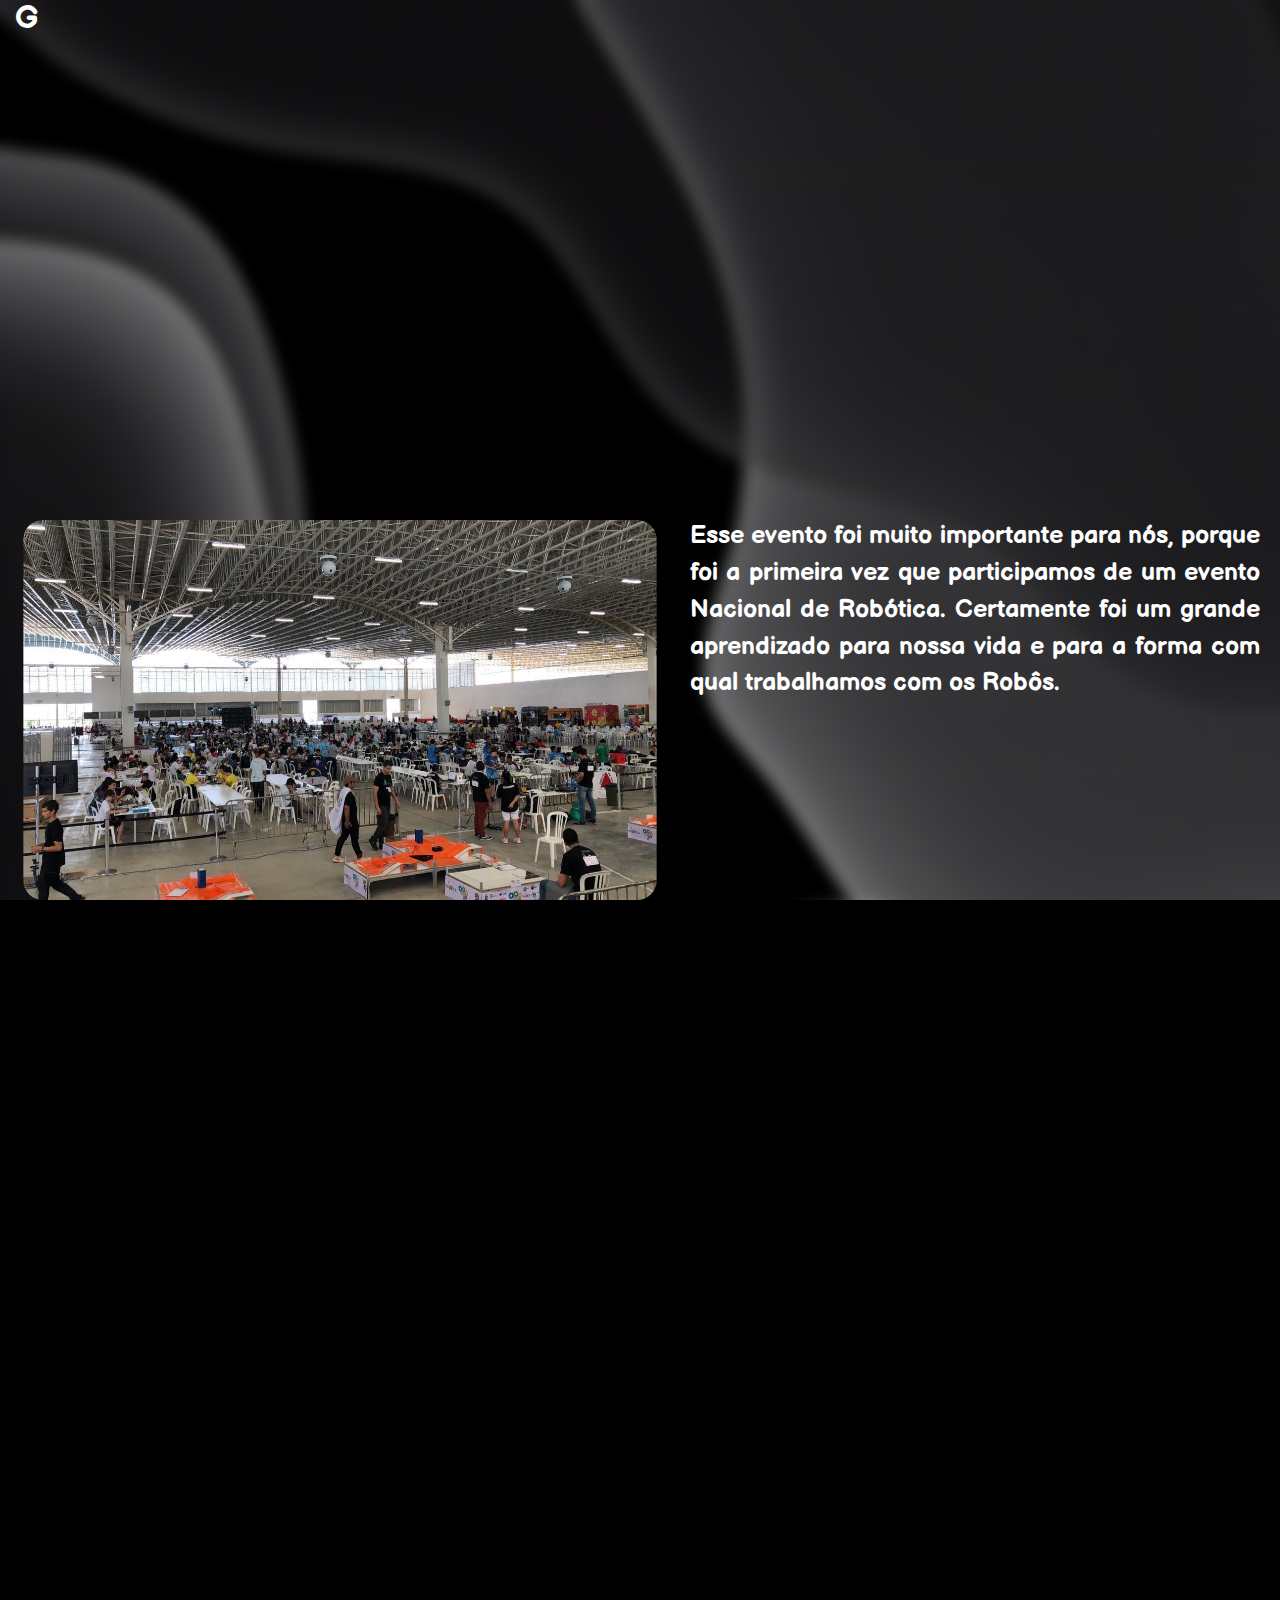
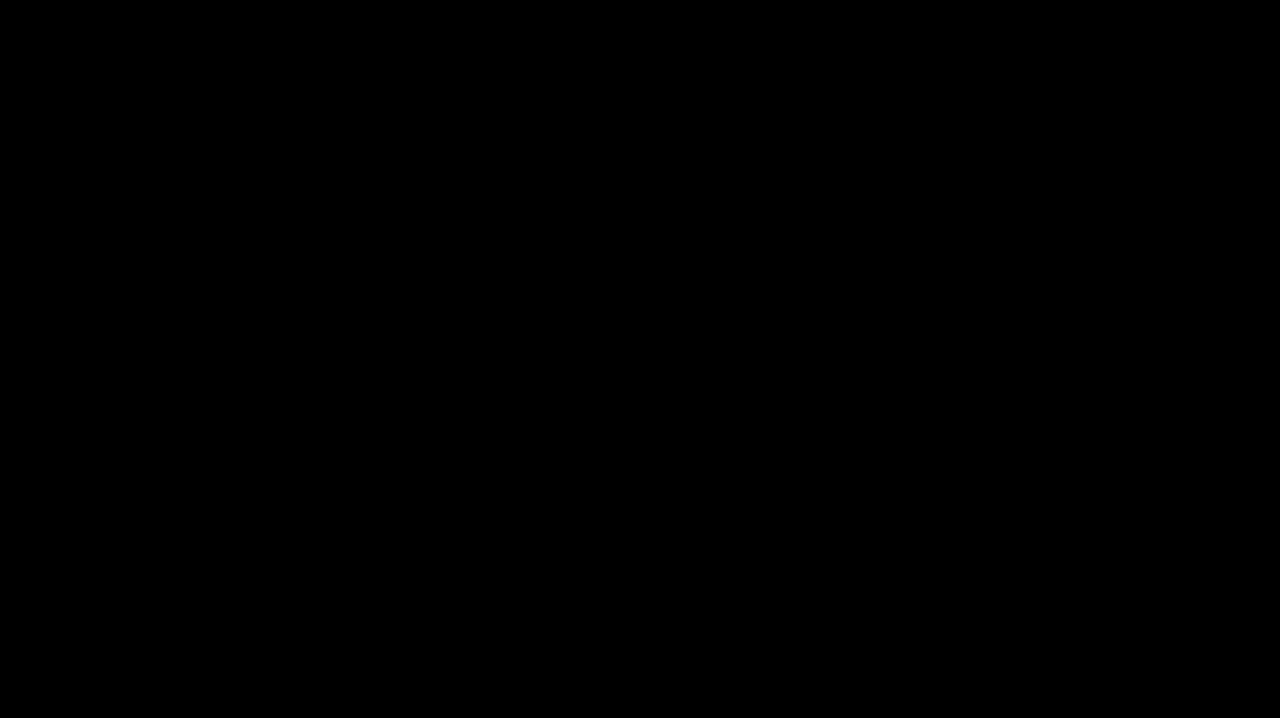
<file: pag/nacional2018.html>
<!DOCTYPE HTML>
	<head>
		<link rel="stylesheet" type="text/css" href="../estilo.css">
		<link rel="stylesheet" href="../aos.css" />
		<link href="https://fonts.googleapis.com/css2?family=Balsamiq+Sans:wght@700&family=Karla&family=Roboto&display=swap" rel="stylesheet">
		<title>Competição 2018</title>
	</head>
	<body>
		<nav>
			<a class="paginas" href="../index.html">G</a>
		</nav>
		<h1 class="site-title" id="pag">A Etapa Regional de 2018</h1>
		<div class="conteudo" data-aos="fade-right">
			<img src="../img/2018_2.jpeg">
			<h3>Esse evento foi muito importante para nós, porque foi a primeira vez que participamos de um evento Nacional de Robótica. Certamente foi um grande aprendizado para nossa vida e para a forma com qual trabalhamos com os Robôs. </h3>
		</div>
		<div class="conteudo2" data-aos="fade-left">
			<h3>Ficamos orgulhosos de saber que na nossa primeira participação, ficamos entre as 25 melhores equipes do Brasil! Para ver as mudanças que ocorreram no robô, e um pouco mais do nosso aprendizado aquele ano, basta acessar a aba Robôs!</h3>
			<img class="imgrobo2" src="../img/2018resultado.jpg">
		</div>
	<script src="../aos.js"></script>
  	<script>
    AOS.init({
    	offset: 200, 
    	duration: 800
    });
  </script>
	</body>
</file>
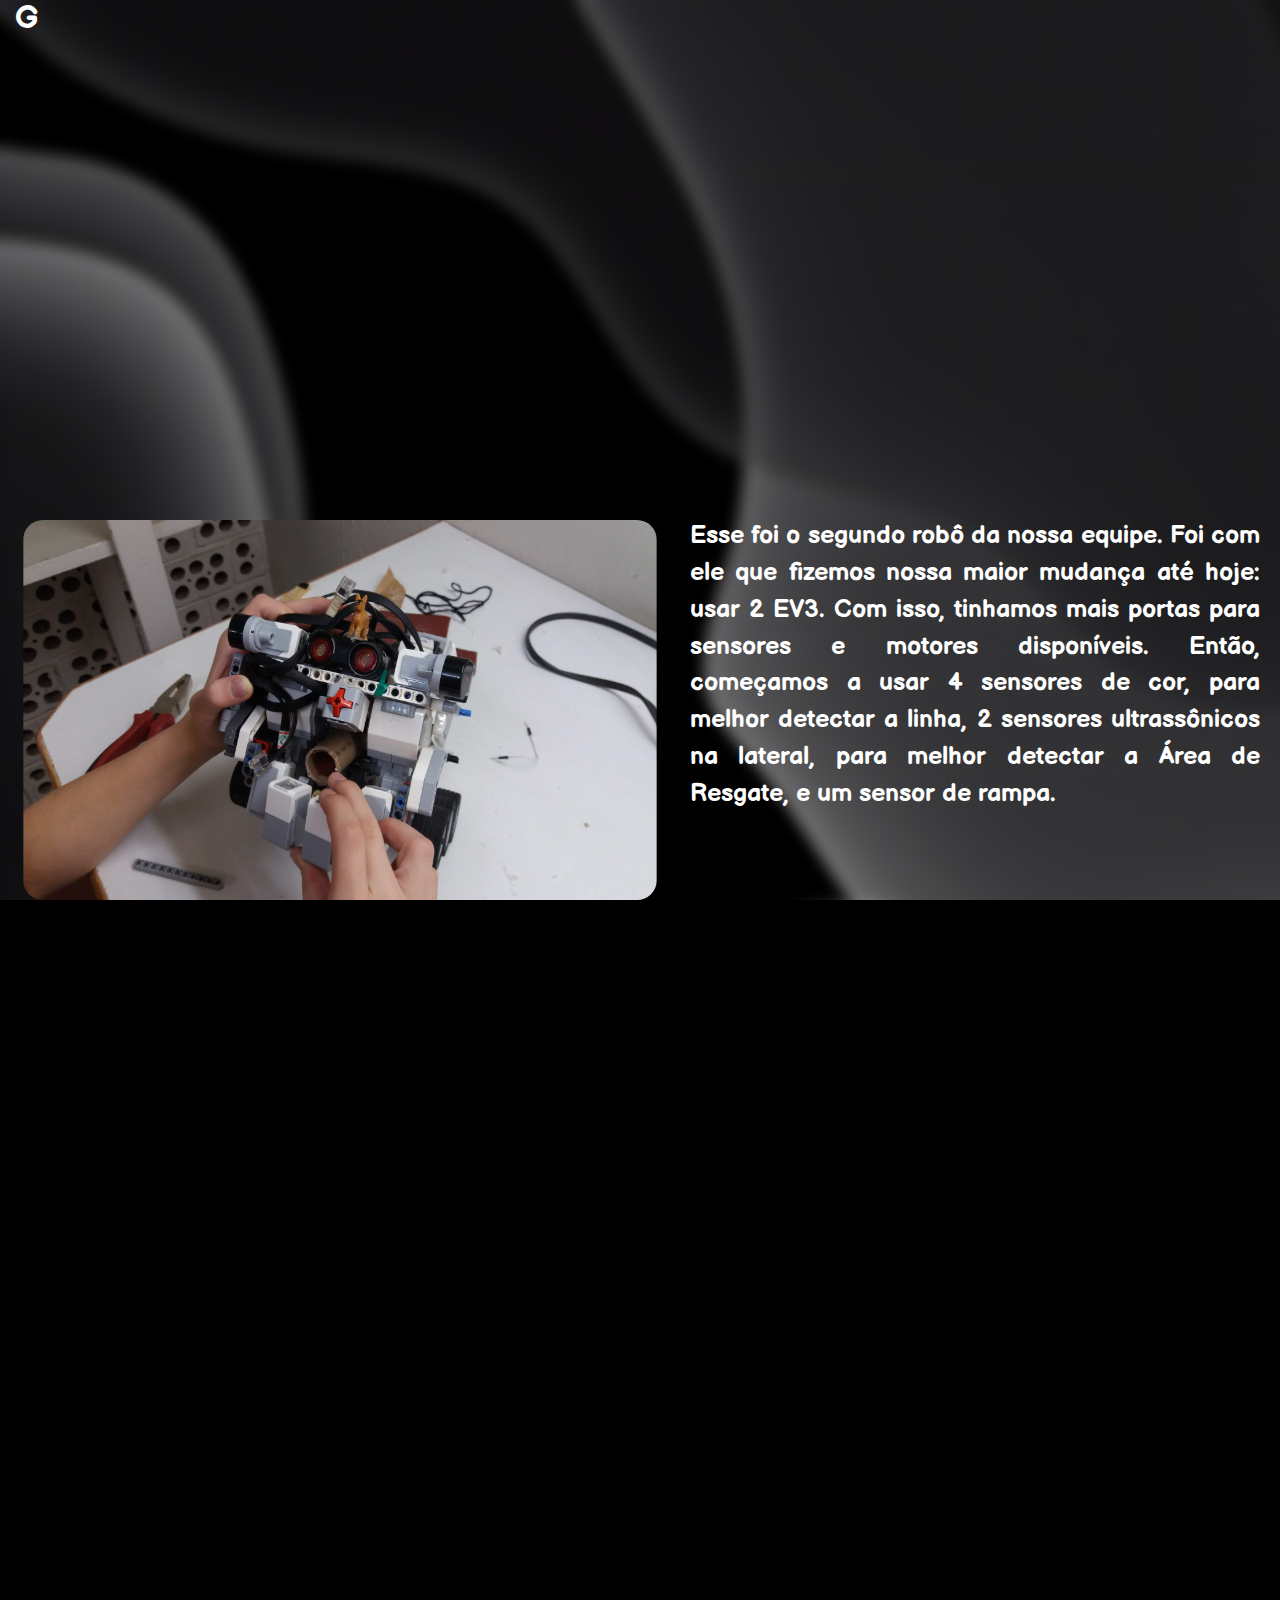
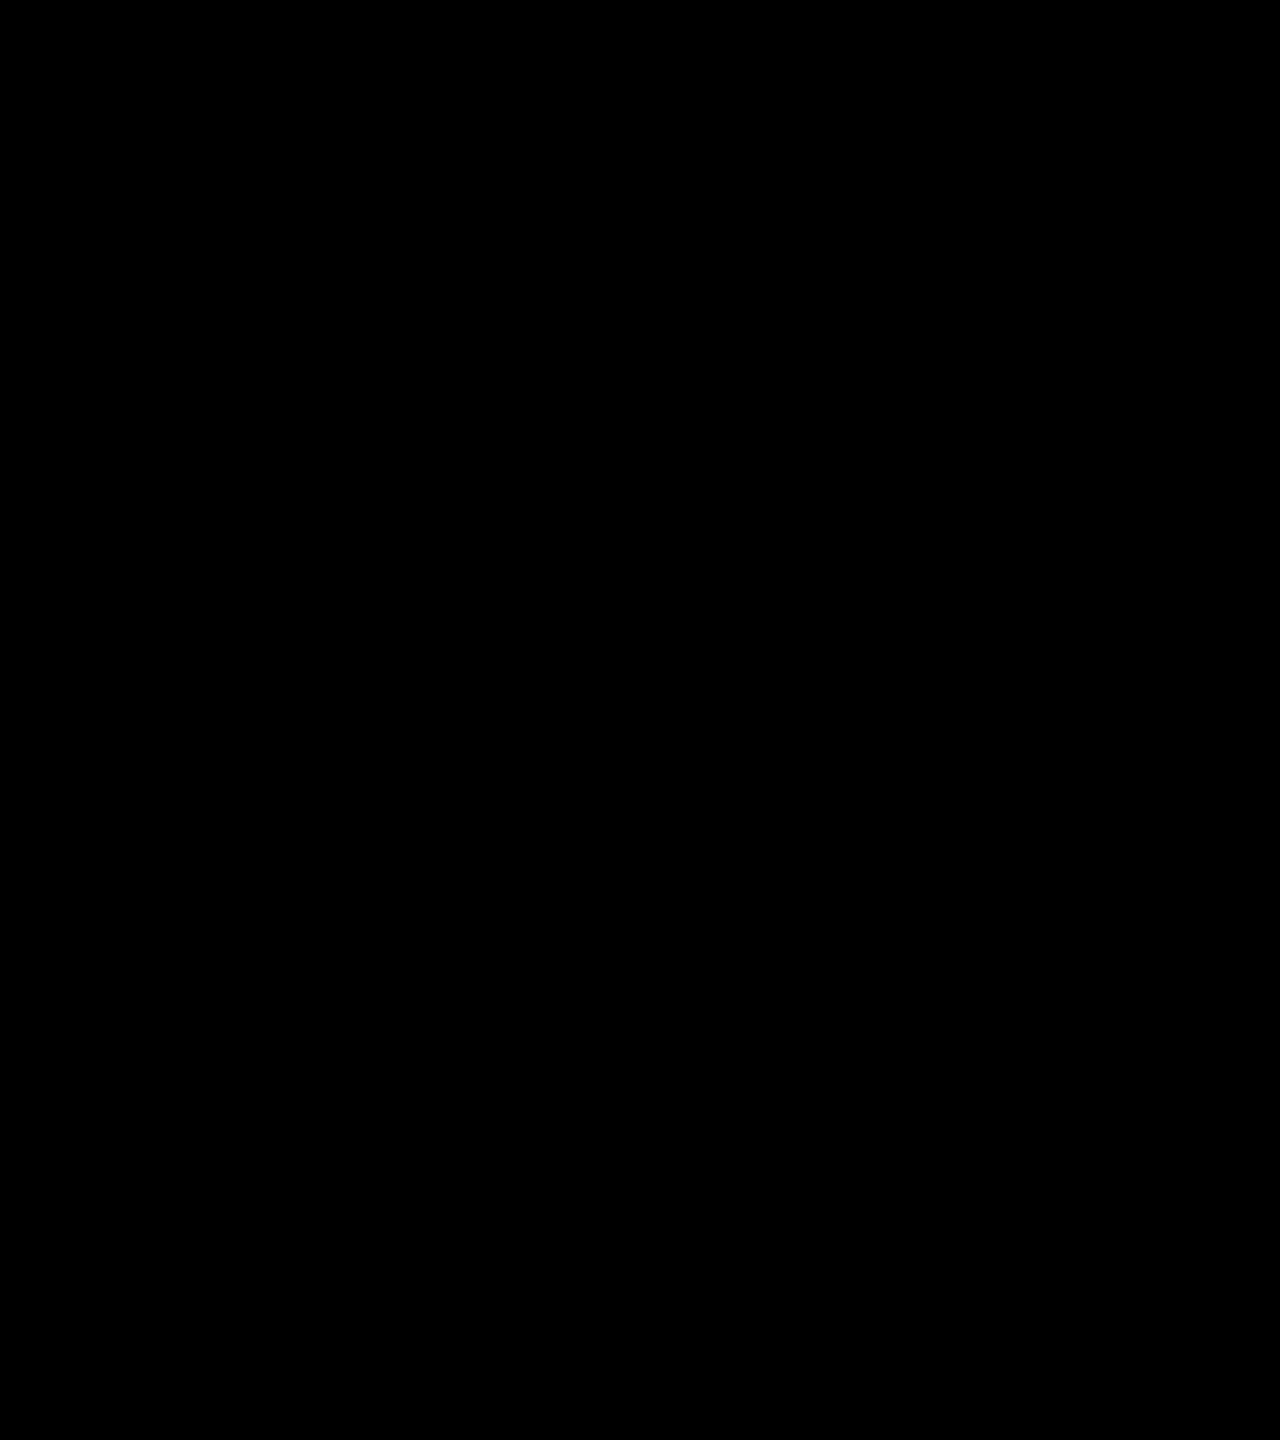
<file: pag/nacional2018robo.html>
<!DOCTYPE HTML>
	<head>
		<link rel="stylesheet" type="text/css" href="../estilo.css">
		<link rel="stylesheet" href="../aos.css"/>
		<link href="https://fonts.googleapis.com/css2?family=Balsamiq+Sans:wght@700&family=Karla&family=Roboto&display=swap" rel="stylesheet">
		<link rel="shortcut icon" href="../favicon/favicon.ico">
		<link rel="icon" sizes="16x16 32x32 64x64" href="favicon/favicon.ico">
		<link rel="icon" type="image/png" sizes="196x196" href="../favicon/favicon-192.png">
		<link rel="icon" type="image/png" sizes="160x160" href="../favicon/favicon-160.png">
		<link rel="icon" type="image/png" sizes="96x96" href="../favicon/favicon-96.png">
		<link rel="icon" type="image/png" sizes="64x64" href="../favicon/favicon-64.png">
		<link rel="icon" type="image/png" sizes="32x32" href="../favicon/favicon-32.png">
		<link rel="icon" type="image/png" sizes="16x16" href="../favicon/favicon-16.png">
		<link rel="apple-touch-icon" href="../favicon/favicon-57.png">
		<link rel="apple-touch-icon" sizes="114x114" href="../favicon/favicon-114.png">
		<link rel="apple-touch-icon" sizes="72x72" href="../favicon/favicon-72.png">
		<link rel="apple-touch-icon" sizes="144x144" href="../favicon/favicon-144.png">
		<link rel="apple-touch-icon" sizes="60x60" href="../favicon/favicon-60.png">
		<link rel="apple-touch-icon" sizes="120x120" href="../favicon/favicon-120.png">
		<link rel="apple-touch-icon" sizes="76x76" href="../favicon/favicon-76.png">
		<link rel="apple-touch-icon" sizes="152x152" href="../favicon/favicon-152.png">
		<link rel="apple-touch-icon" sizes="180x180" href="../favicon/favicon-180.png">
		<meta name="msapplication-TileColor" content="#FFFFFF">
		<meta name="msapplication-TileImage" content="/favicon-144.png">
		<meta name="msapplication-config" content="favicon/browserconfig.xml">
		<title>Robô 2018</title>
	</head>
	<body>
		<nav>
			<a class="paginas" href="../index.html">G</a>
		</nav>
		<h1 class="site-title" id="pag">O Robô da Etapa Nacional de 2018</h1>
		<div class="conteudo" data-aos="fade-right">
			<img src="../img/2.jpg" >
			<h3>Esse foi o segundo robô da nossa equipe. Foi com ele que fizemos nossa maior mudança até hoje: usar 2 EV3. Com isso, tinhamos mais portas para sensores e motores disponíveis. Então, começamos a usar 4 sensores de cor, para melhor detectar a linha, 2 sensores ultrassônicos na lateral, para melhor detectar a Área de Resgate, e um sensor de rampa.</h3>
		</div>
		<div class="conteudo2" data-aos="fade-left">
			<h3>O sensor da rampa foi feito com uma bolinha que corria dentro de um pequeno cano, de forma que quando o robô inclinava, a bolinha se aproximava do sensor, e o robô acelerava. A garra e demais sensores permaneceram os mesmos. Apesar de esses serem ótimos avanços, o robô desmontava sozinho as vezes, pela pressão que todos os cabos exerciam.</h3>
			<img class="imgrobo2" src="../img/2_2.jpg">
		</div>
		<section class="result" data-aos="fade-up">		
			<h1 class="subtitle resultado">Resultado</h1>
			<img src="../img/2018_2resultado.jpeg" class="img-resultado" alt="Equipe">
			<h3 class="texto">Com esse robô ficamos 21° lugar na Etapa Nacional</h3>
		</section>
		<script src="../aos.js"></script>
		<script>
    AOS.init({
    	offset: 200, 
    	duration: 800
    });
  </script>
	</body>
</file>
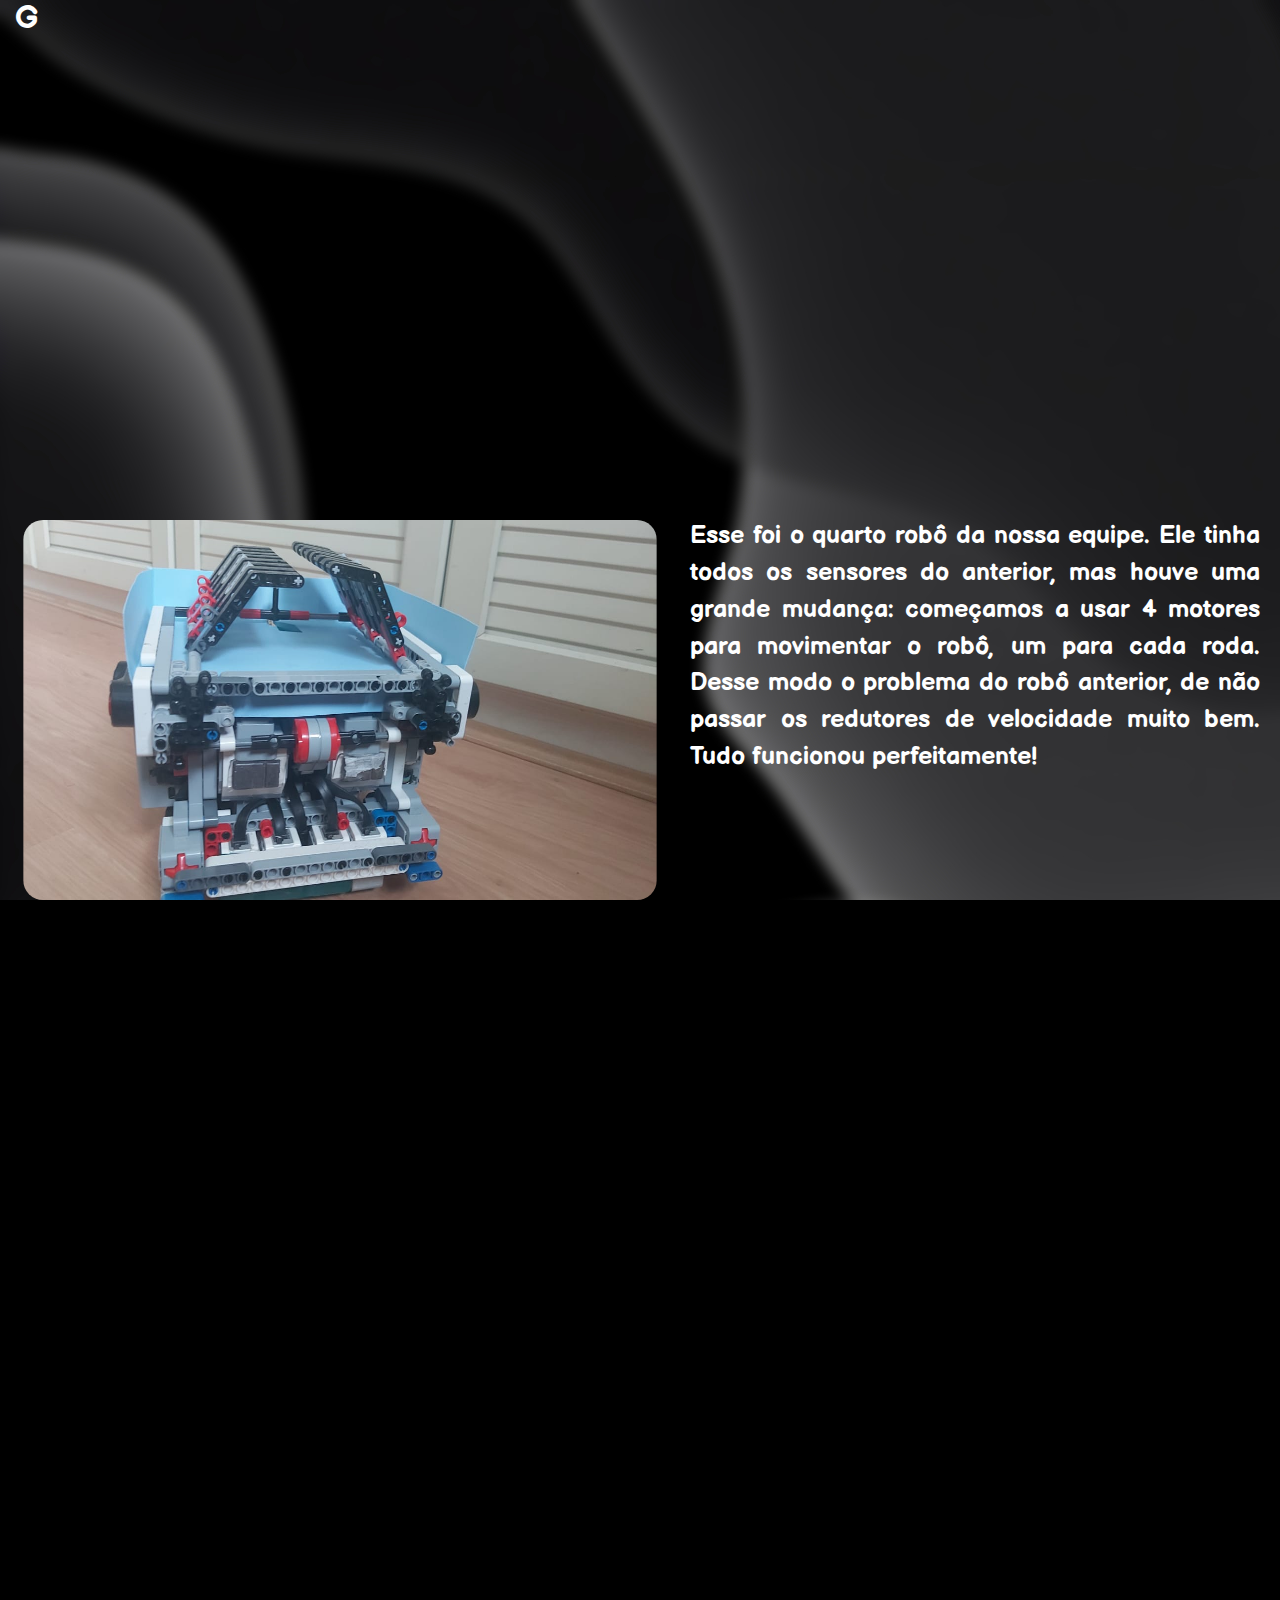
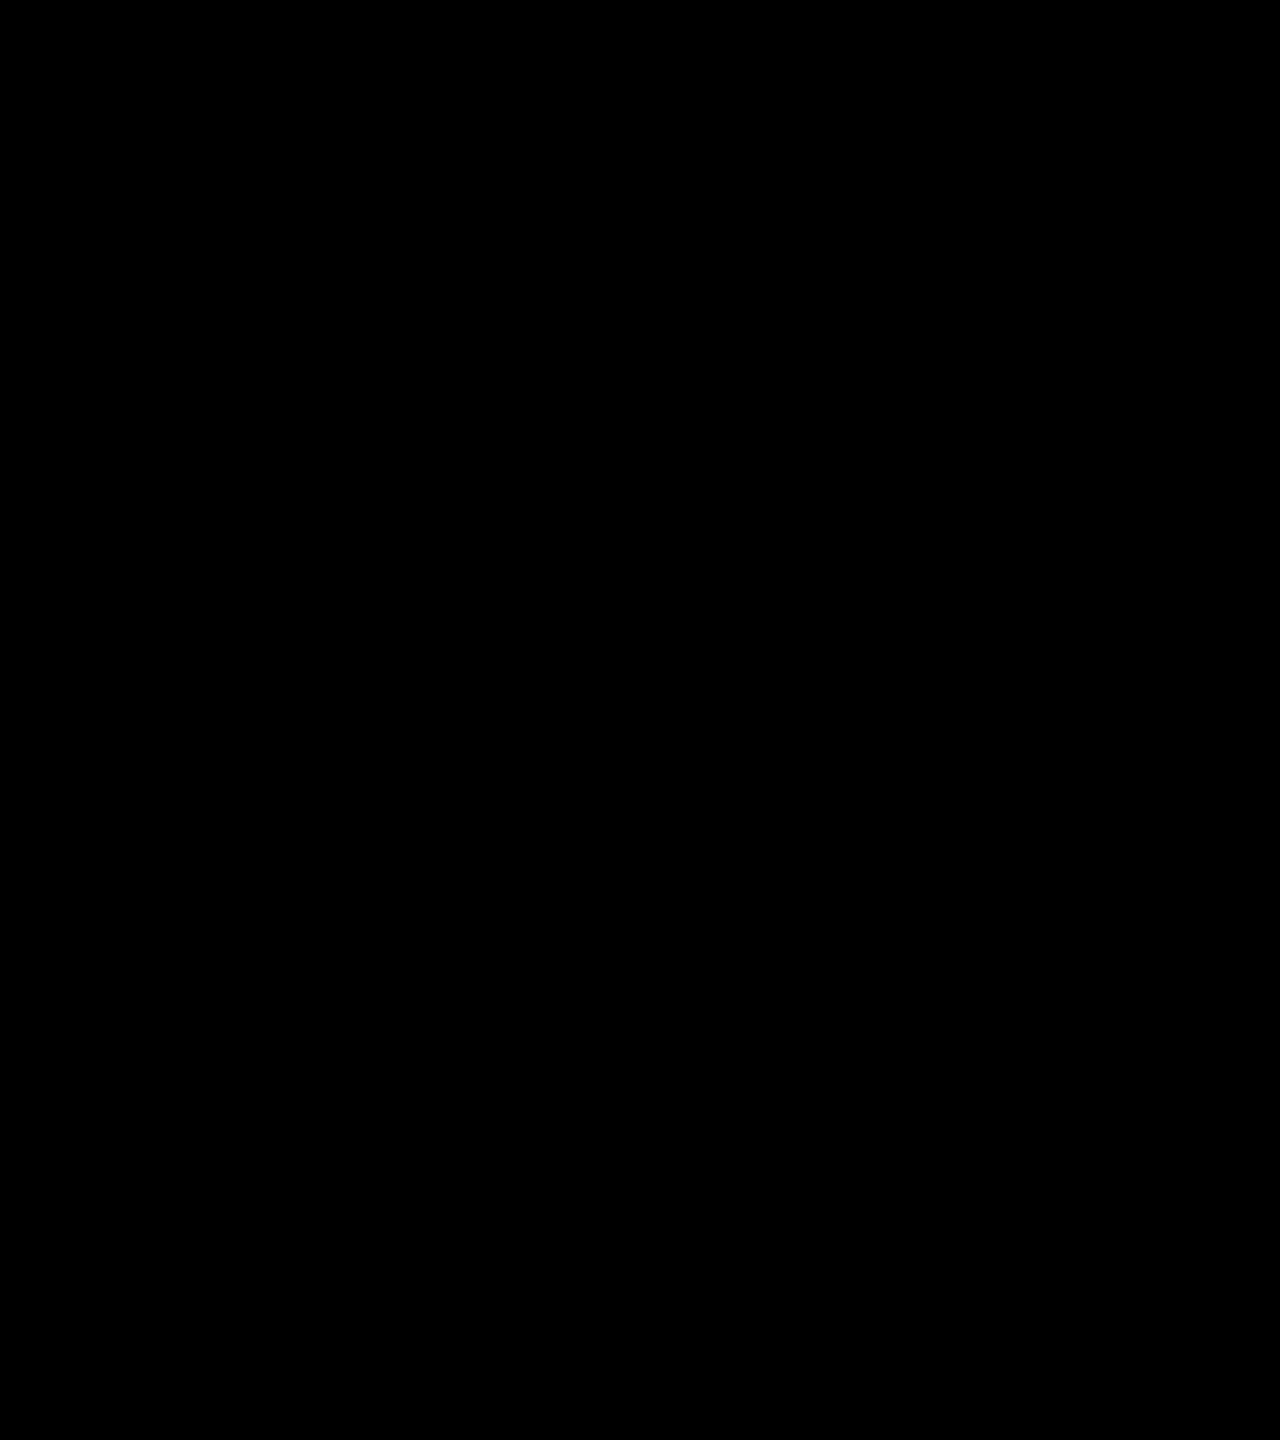
<file: pag/nacional2019robo.html>
<!DOCTYPE HTML>
	<head>
		<link rel="stylesheet" type="text/css" href="../estilo.css">
		<link rel="stylesheet" href="../aos.css"/>
		<link href="https://fonts.googleapis.com/css2?family=Balsamiq+Sans:wght@700&family=Karla&family=Roboto&display=swap" rel="stylesheet">
		<link rel="shortcut icon" href="../favicon/favicon.ico">
		<link rel="icon" sizes="16x16 32x32 64x64" href="favicon/favicon.ico">
		<link rel="icon" type="image/png" sizes="196x196" href="../favicon/favicon-192.png">
		<link rel="icon" type="image/png" sizes="160x160" href="../favicon/favicon-160.png">
		<link rel="icon" type="image/png" sizes="96x96" href="../favicon/favicon-96.png">
		<link rel="icon" type="image/png" sizes="64x64" href="../favicon/favicon-64.png">
		<link rel="icon" type="image/png" sizes="32x32" href="../favicon/favicon-32.png">
		<link rel="icon" type="image/png" sizes="16x16" href="../favicon/favicon-16.png">
		<link rel="apple-touch-icon" href="../favicon/favicon-57.png">
		<link rel="apple-touch-icon" sizes="114x114" href="../favicon/favicon-114.png">
		<link rel="apple-touch-icon" sizes="72x72" href="../favicon/favicon-72.png">
		<link rel="apple-touch-icon" sizes="144x144" href="../favicon/favicon-144.png">
		<link rel="apple-touch-icon" sizes="60x60" href="../favicon/favicon-60.png">
		<link rel="apple-touch-icon" sizes="120x120" href="../favicon/favicon-120.png">
		<link rel="apple-touch-icon" sizes="76x76" href="../favicon/favicon-76.png">
		<link rel="apple-touch-icon" sizes="152x152" href="../favicon/favicon-152.png">
		<link rel="apple-touch-icon" sizes="180x180" href="../favicon/favicon-180.png">
		<meta name="msapplication-TileColor" content="#FFFFFF">
		<meta name="msapplication-TileImage" content="/favicon-144.png">
		<meta name="msapplication-config" content="favicon/browserconfig.xml">
		<title>Robô 2019</title>
	</head>
	<body>
		<nav>
			<a class="paginas" href="../index.html">G</a>
		</nav>
		<h1 class="site-title" id="pag">O Robô da Etapa Nacional de 2019</h1>
		<div class="conteudo" data-aos="fade-right">
			<img src="../img/4.jpeg">
			<h3>Esse foi o quarto robô da nossa equipe. Ele tinha todos os sensores do anterior, mas houve uma grande mudança: começamos a usar 4 motores para movimentar o robô, um para cada roda. Desse modo o problema do robô anterior, de não passar os redutores de velocidade muito bem. Tudo funcionou perfeitamente!</h3>
		</div>
		<div class="conteudo2" data-aos="fade-left">
			<h3>A estrutura continuava rígida, e começamos a usar uma garra para levantar a bolinha em um compartimento, então o robô derramava as bolinhas dentro do triângulo, o que também funcionou muito bem. Tudo nesse campeonato foi um aprendizado para nós, e nos ajudou a construir o melhor robô já feito por nós!</h3>
			<img class="imgrobo2" src="../img/4_2.jpg">
		</div>
		<section class="result" data-aos="fade-up">		
			<h1 class="subtitle resultado">Resultado</h1>
			<img src="../img/2019resultado.jpg" class="img-resultado" alt="Equipe">
			<h3 class="texto">Com esse robô tiramos 13° lugar na Etapa Nacional</h3>
		</section>
		<script src="../aos.js"></script>
		<script>
    AOS.init({
    	offset: 200, 
    	duration: 800
    });
  </script>
	</body>
</file>
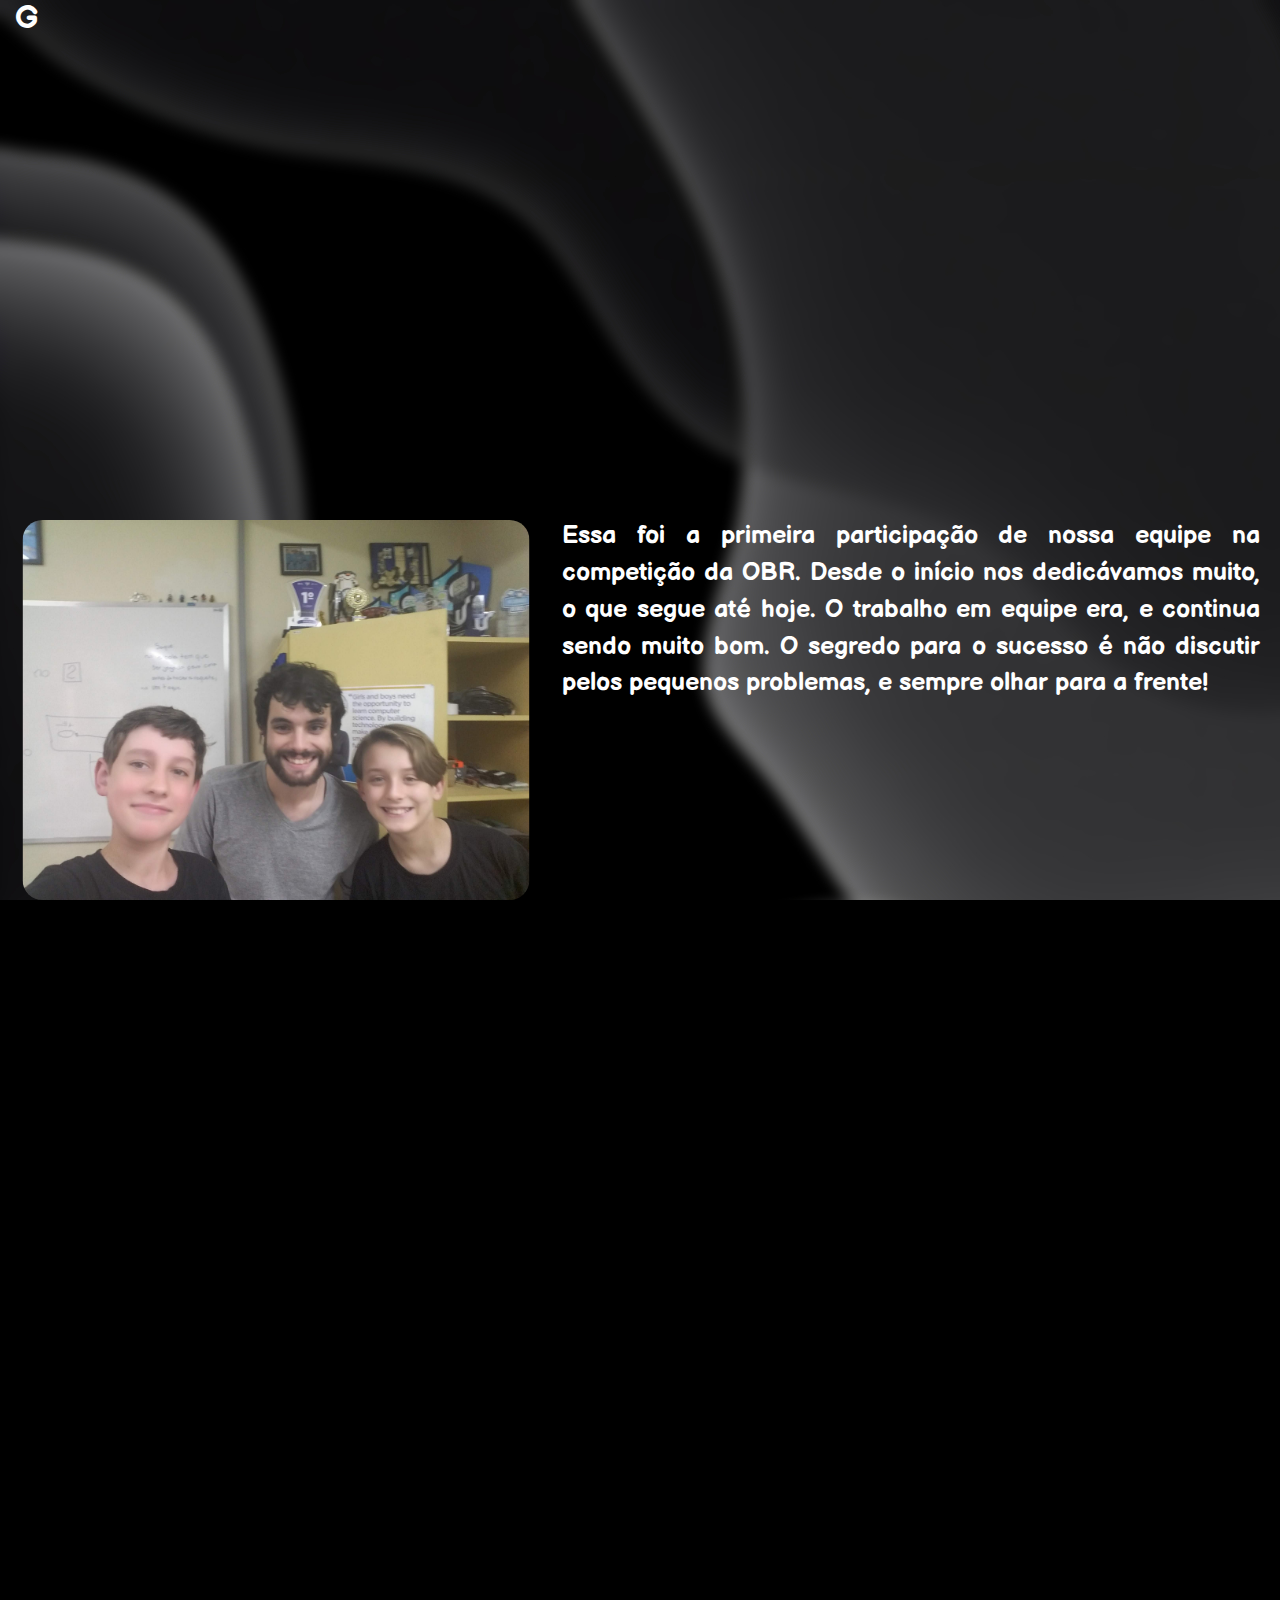
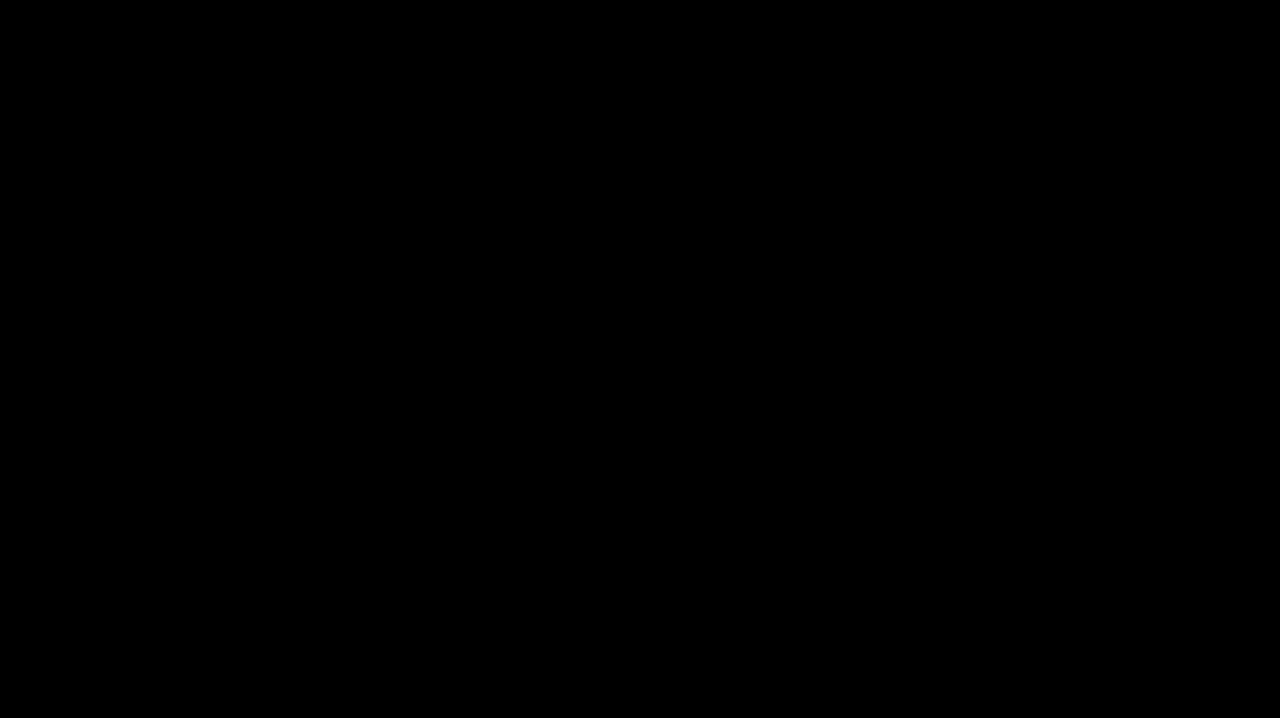
<file: pag/regional2018.html>
<!DOCTYPE HTML>
	<head>
		<link rel="stylesheet" type="text/css" href="../estilo.css">
		<link rel="stylesheet" href="../aos.css" />
		<link href="https://fonts.googleapis.com/css2?family=Balsamiq+Sans:wght@700&family=Karla&family=Roboto&display=swap" rel="stylesheet">
		<title>Competição 2018</title>
	</head>
	<body>
		<nav>
			<a class="paginas" href="../index.html">G</a>
		</nav>
		<h1 class="site-title" id="pag">A Etapa Regional de 2018</h1>
		<div class="conteudo" data-aos="fade-right">
			<img src="../img/2018_3.jpg">
			<h3>Essa foi a primeira participação de nossa equipe na competição da OBR. Desde o início nos dedicávamos muito, o que segue até hoje. O trabalho em equipe era, e continua sendo muito bom. O segredo para o sucesso é não discutir pelos pequenos problemas, e sempre olhar para a frente! </h3>
		</div>
		<div class="conteudo2" data-aos="fade-left">
			<h3>Aprendemos tudo do zero, e nos orgulhamos muito de termos chegado até o ponto que estamos hoje. Na competição haviam mais de 50 equipes no nosso nível. Obter um lugar de destaque nessa primeira competição que participamos nos deixou muito orgulhosos. Veja mais sobre o nosso robô daquele ano na aba Robôs!</h3>
			<img class="imgrobo2" src="../img/2018resultado.jpg">
		</div>
	<script src="../aos.js"></script>
  	<script>
    AOS.init({
    	offset: 200, 
    	duration: 800
    });
  </script>
	</body>
</file>
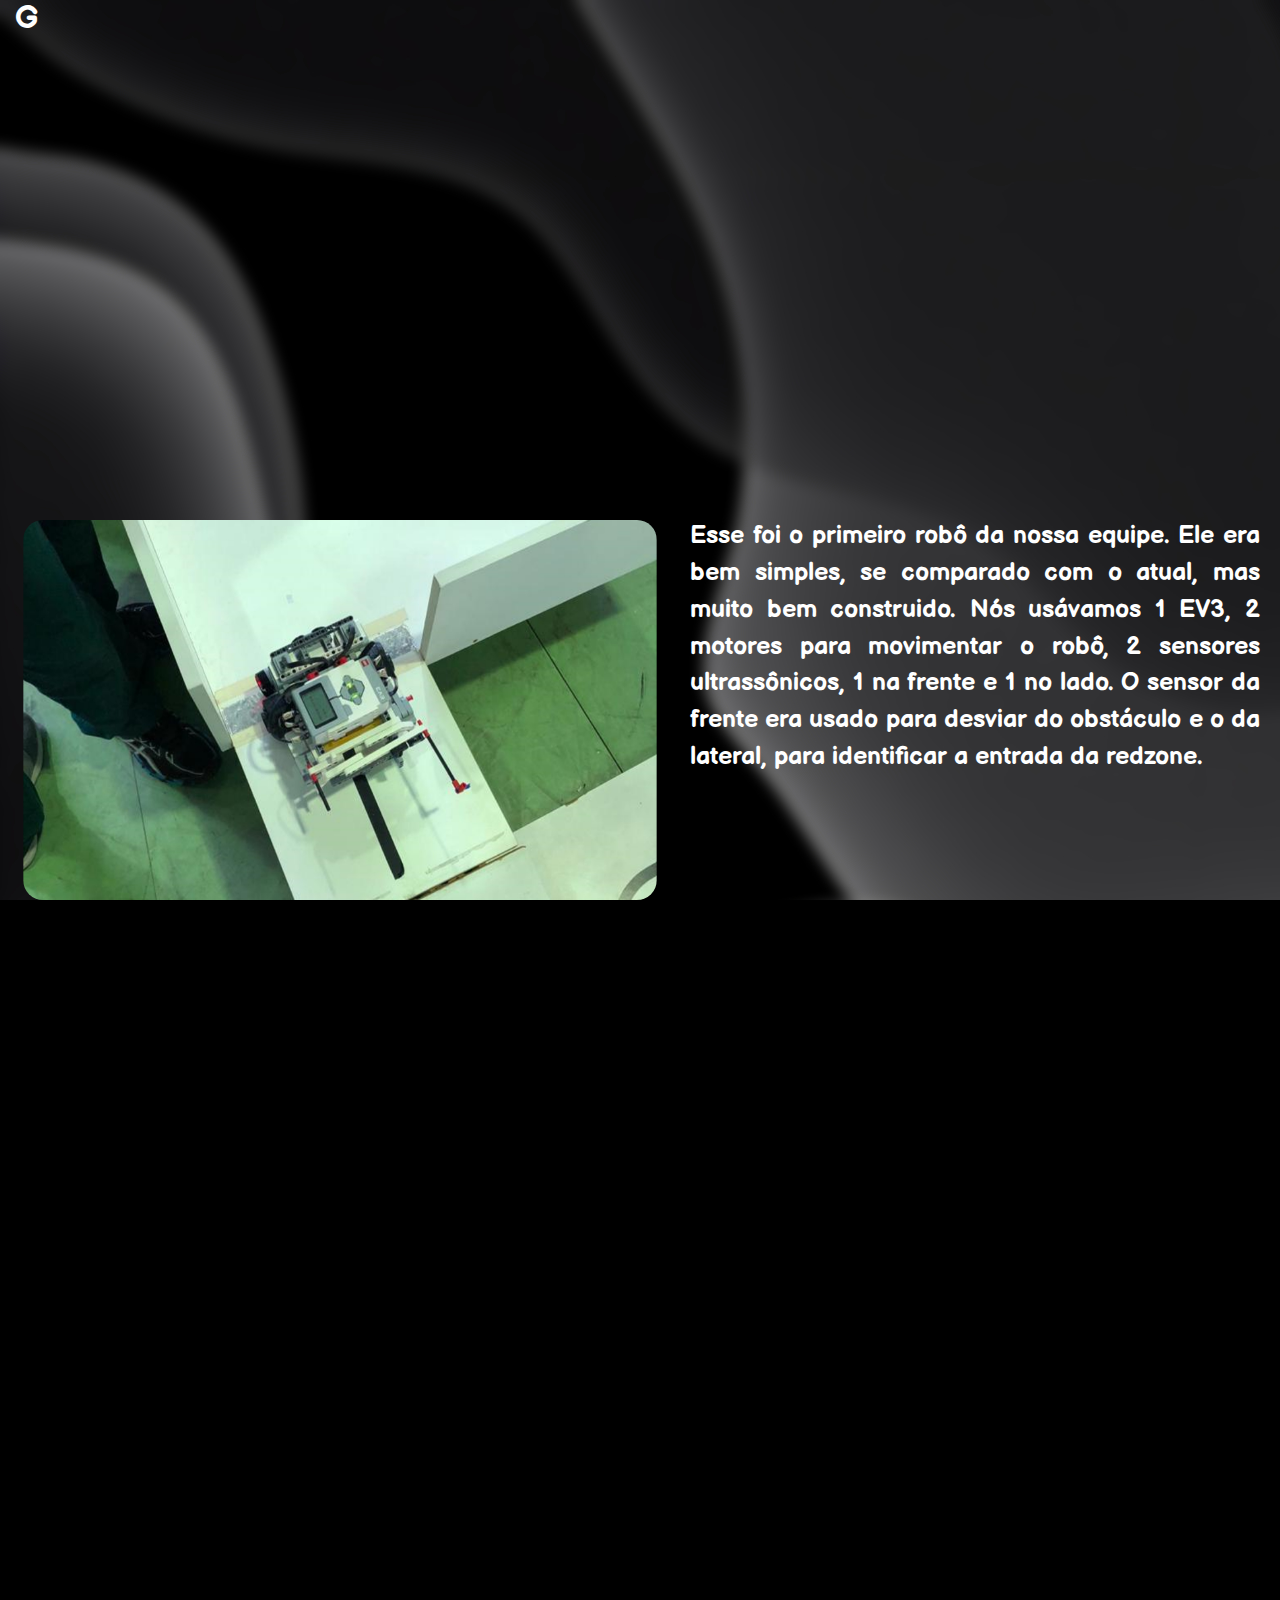
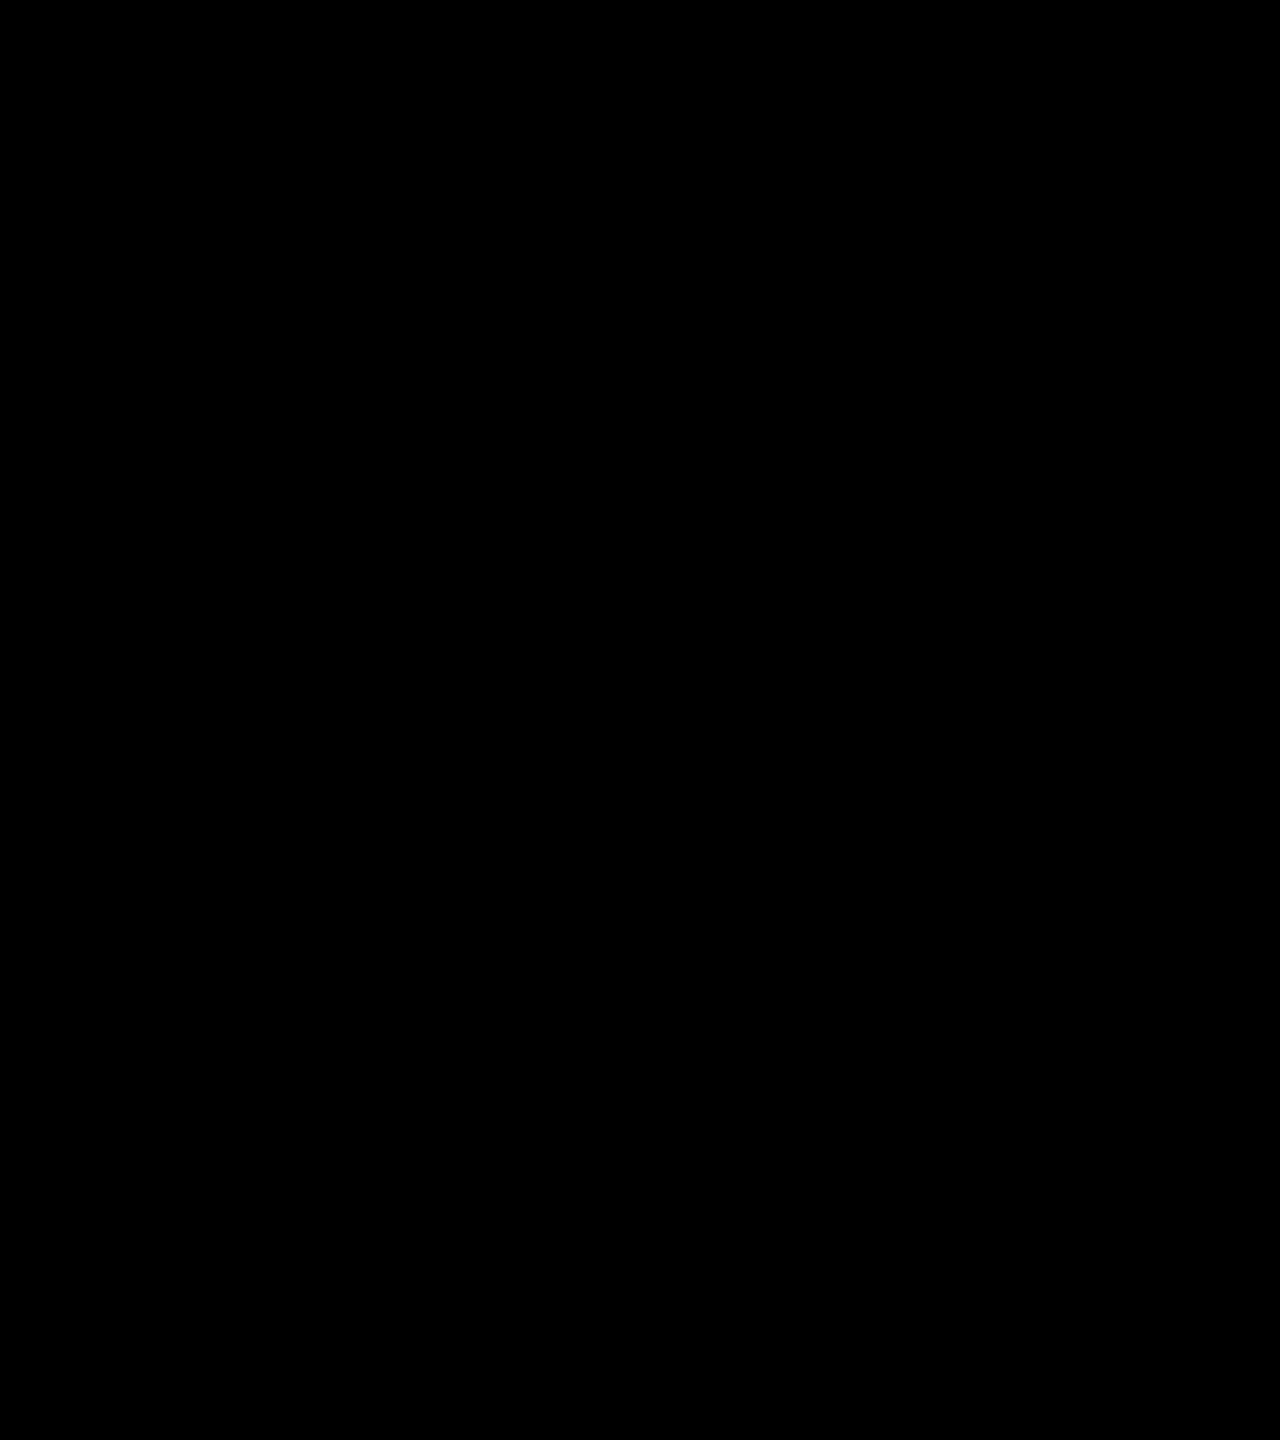
<file: pag/regional2018robo.html>
<!DOCTYPE HTML>
	<head>
		<link rel="stylesheet" type="text/css" href="../estilo.css">
		<link rel="stylesheet" href="../aos.css" />
		<link href="https://fonts.googleapis.com/css2?family=Balsamiq+Sans:wght@700&family=Karla&family=Roboto&display=swap" rel="stylesheet">
		<link rel="shortcut icon" href="../favicon/favicon.ico">
		<link rel="icon" sizes="16x16 32x32 64x64" href="favicon/favicon.ico">
		<link rel="icon" type="image/png" sizes="196x196" href="../favicon/favicon-192.png">
		<link rel="icon" type="image/png" sizes="160x160" href="../favicon/favicon-160.png">
		<link rel="icon" type="image/png" sizes="96x96" href="../favicon/favicon-96.png">
		<link rel="icon" type="image/png" sizes="64x64" href="../favicon/favicon-64.png">
		<link rel="icon" type="image/png" sizes="32x32" href="../favicon/favicon-32.png">
		<link rel="icon" type="image/png" sizes="16x16" href="../favicon/favicon-16.png">
		<link rel="apple-touch-icon" href="../favicon/favicon-57.png">
		<link rel="apple-touch-icon" sizes="114x114" href="../favicon/favicon-114.png">
		<link rel="apple-touch-icon" sizes="72x72" href="../favicon/favicon-72.png">
		<link rel="apple-touch-icon" sizes="144x144" href="../favicon/favicon-144.png">
		<link rel="apple-touch-icon" sizes="60x60" href="../favicon/favicon-60.png">
		<link rel="apple-touch-icon" sizes="120x120" href="../favicon/favicon-120.png">
		<link rel="apple-touch-icon" sizes="76x76" href="../favicon/favicon-76.png">
		<link rel="apple-touch-icon" sizes="152x152" href="../favicon/favicon-152.png">
		<link rel="apple-touch-icon" sizes="180x180" href="../favicon/favicon-180.png">
		<meta name="msapplication-TileColor" content="#FFFFFF">
		<meta name="msapplication-TileImage" content="/favicon-144.png">
		<meta name="msapplication-config" content="favicon/browserconfig.xml">
		<title>Robô 2018</title>
	</head>
	<body>
		<nav>
			<a class="paginas" href="../index.html">G</a>
		</nav>
		<h1 class="site-title" id="pag">O Robô da Etapa Regional de 2018</h1>
		<div class="conteudo" data-aos="fade-right">
			<img src="../img/1.jpg">
			<h3>Esse foi o primeiro robô da nossa equipe. Ele era bem simples, se comparado com o atual, mas muito bem construido. Nós usávamos 1 EV3, 2 motores para movimentar o robô, 2 sensores ultrassônicos, 1 na frente e 1 no lado. O sensor da frente era usado para desviar do obstáculo e o da lateral, para identificar a entrada da redzone.</h3>
		</div>
		<div class="conteudo2" data-aos="fade-left">
			<h3>Eram usados 2 sensores de cor na frente do robô, para detectarmos a linha, e seguí-la. A garra era movimentada por 2 motores servos, que abaixavam vigas de lego e, então, o robô executava a programação de recolher as bolinhas e levá-las para o triângulo preto baixo, do nível 1.</h3>
			<img class="imgrobo2" src="../img/1.jpg">
		</div>
		<section class="result" data-aos="fade-up">		
			<h1 class="subtitle resultado">Resultado</h1>
			<img src="../img/2018resultado.jpg" class="img-resultado" alt="Equipe">
			<h3 class="texto">Com esse robô tiramos 2° lugar na Etapa Estadual!</h3>
		</section>
	<script src="../aos.js"></script>
  	<script>
    AOS.init({
    	offset: 200, 
    	duration: 800
    });
  </script>
	</body>
</file>
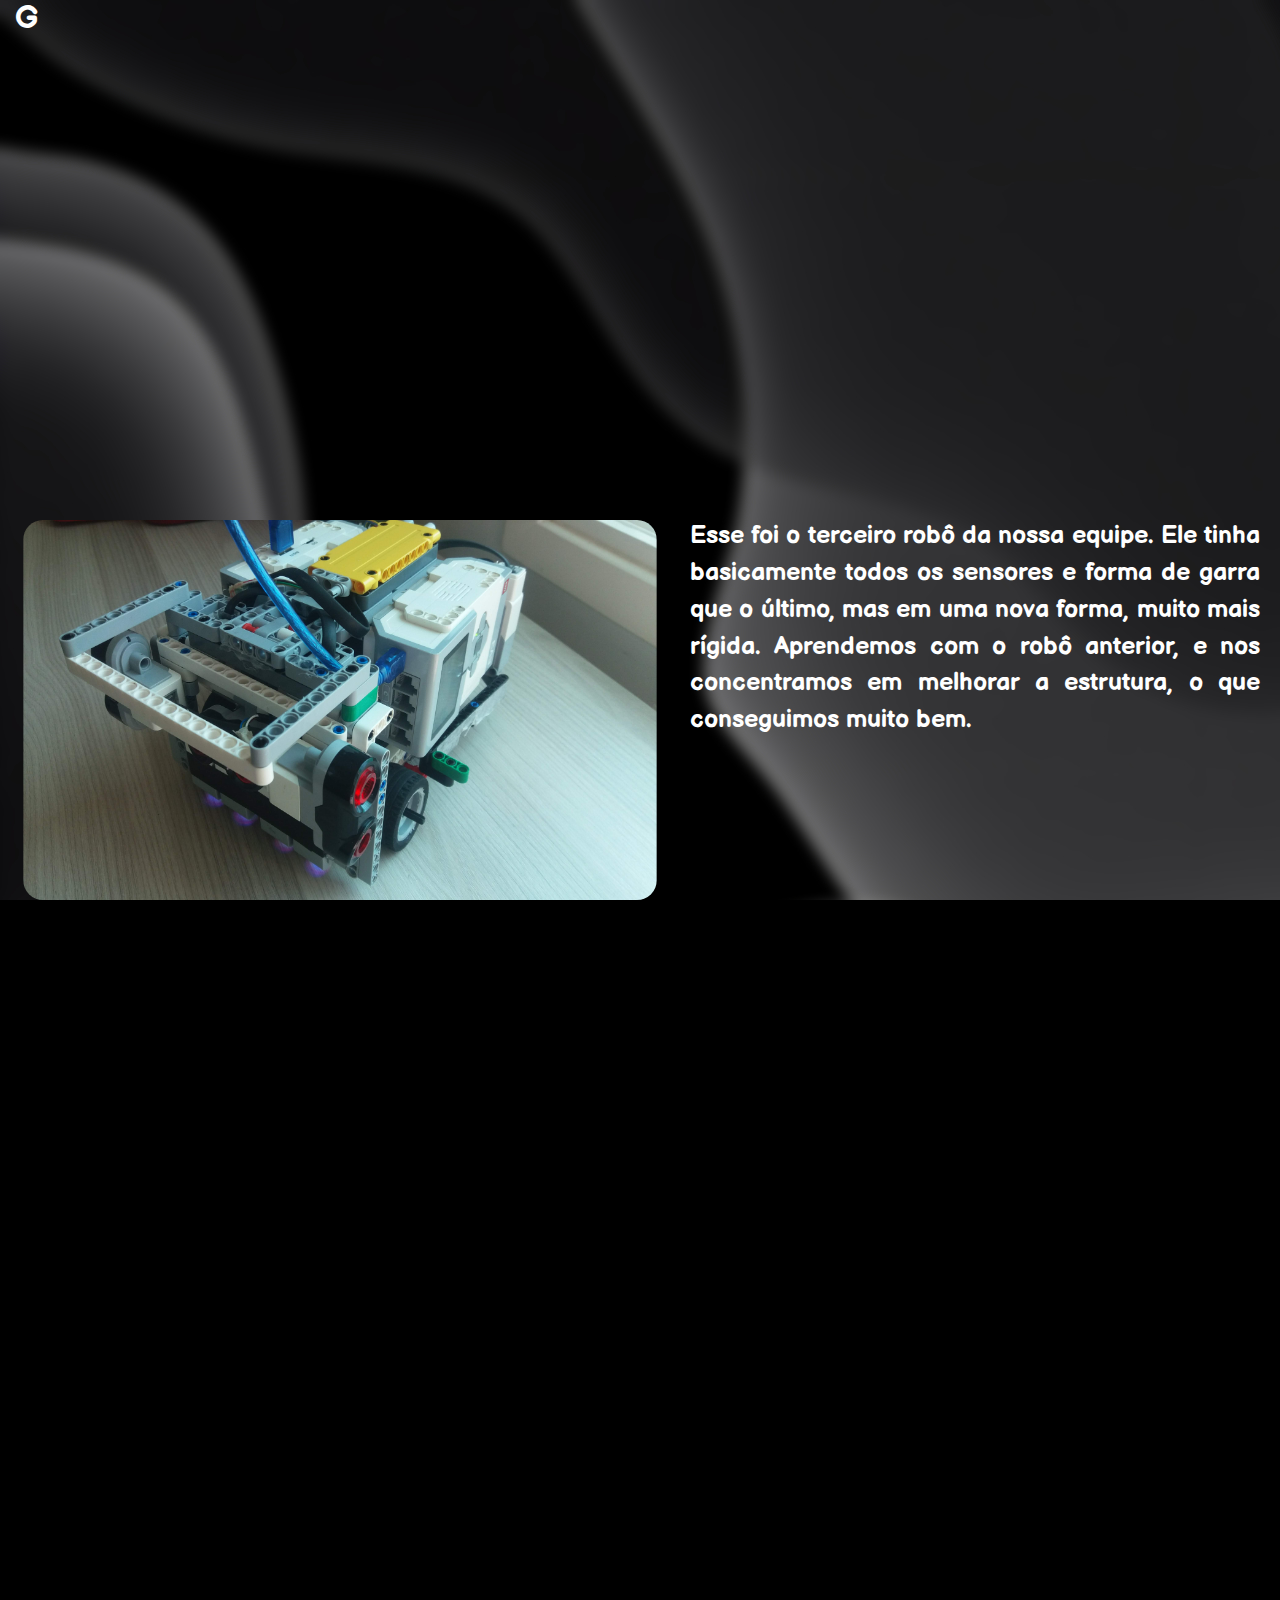
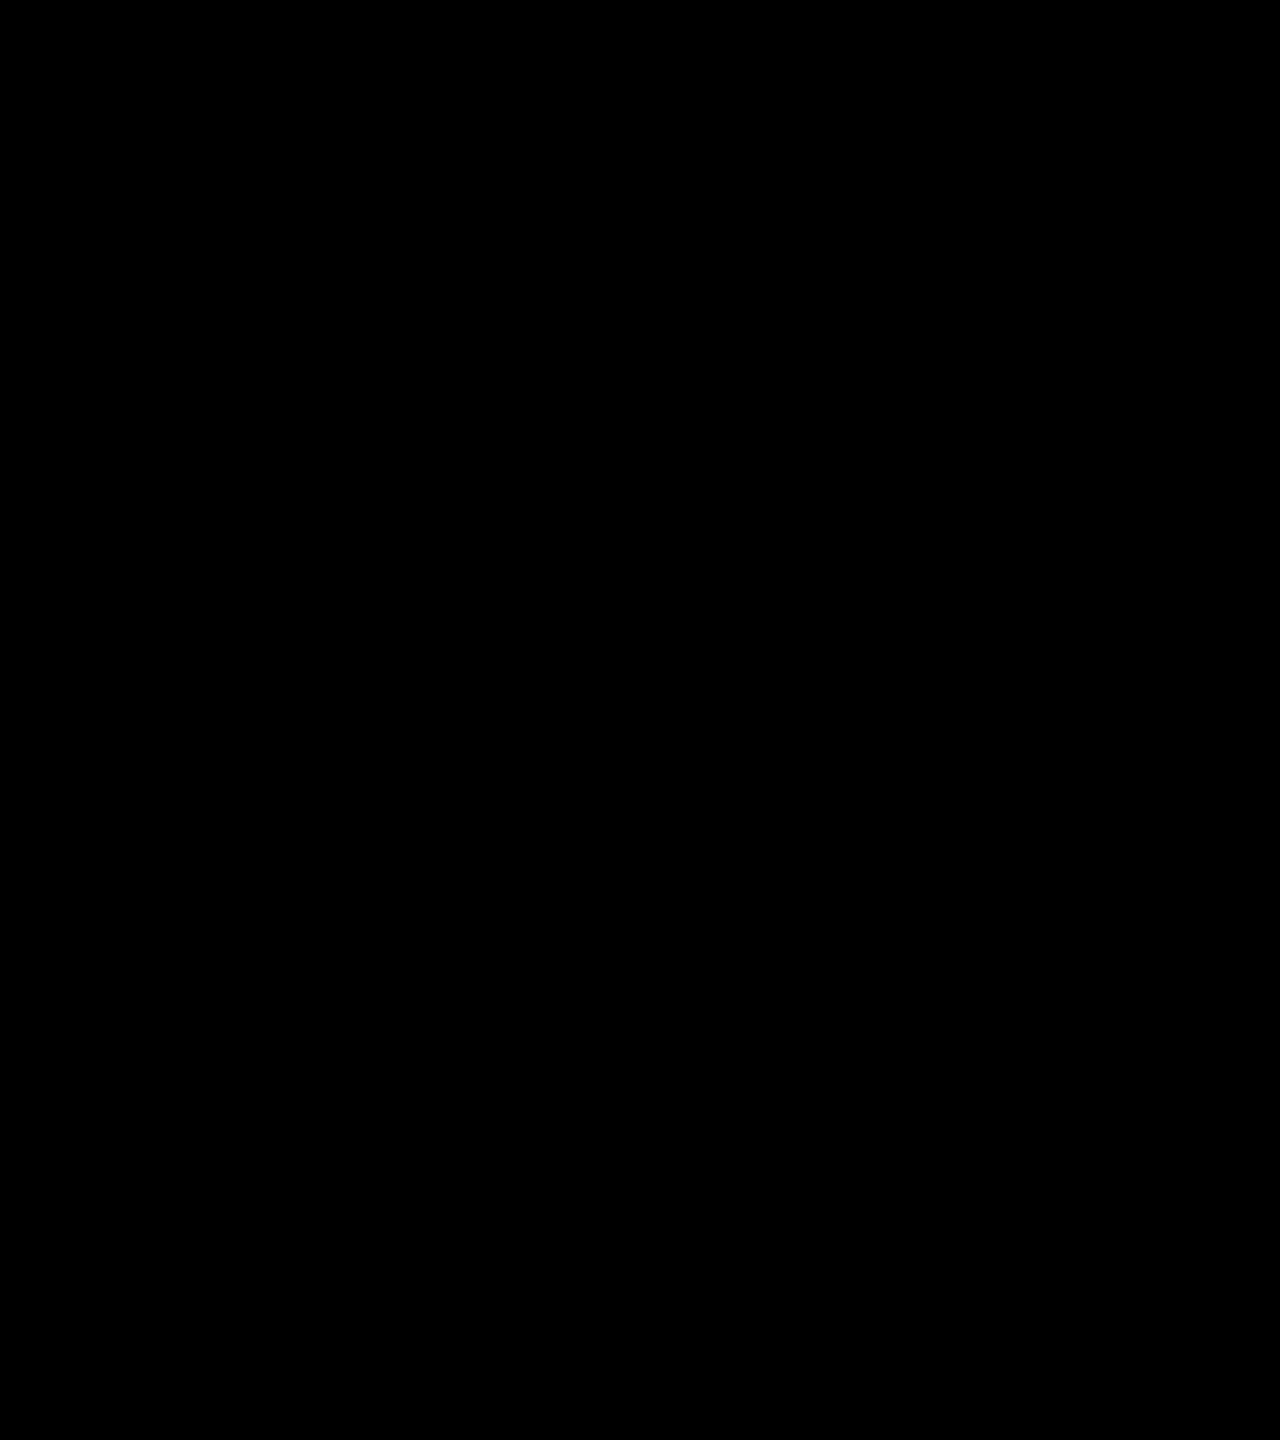
<file: pag/regional2019robo.html>
<!DOCTYPE HTML>
	<head>
		<link rel="stylesheet" type="text/css" href="../estilo.css">
		<link rel="stylesheet" href="../aos.css"/>
		<link href="https://fonts.googleapis.com/css2?family=Balsamiq+Sans:wght@700&family=Karla&family=Roboto&display=swap" rel="stylesheet">
		<link rel="shortcut icon" href="../favicon/favicon.ico">
		<link rel="icon" sizes="16x16 32x32 64x64" href="favicon/favicon.ico">
		<link rel="icon" type="image/png" sizes="196x196" href="../favicon/favicon-192.png">
		<link rel="icon" type="image/png" sizes="160x160" href="../favicon/favicon-160.png">
		<link rel="icon" type="image/png" sizes="96x96" href="../favicon/favicon-96.png">
		<link rel="icon" type="image/png" sizes="64x64" href="../favicon/favicon-64.png">
		<link rel="icon" type="image/png" sizes="32x32" href="../favicon/favicon-32.png">
		<link rel="icon" type="image/png" sizes="16x16" href="../favicon/favicon-16.png">
		<link rel="apple-touch-icon" href="../favicon/favicon-57.png">
		<link rel="apple-touch-icon" sizes="114x114" href="../favicon/favicon-114.png">
		<link rel="apple-touch-icon" sizes="72x72" href="../favicon/favicon-72.png">
		<link rel="apple-touch-icon" sizes="144x144" href="../favicon/favicon-144.png">
		<link rel="apple-touch-icon" sizes="60x60" href="../favicon/favicon-60.png">
		<link rel="apple-touch-icon" sizes="120x120" href="../favicon/favicon-120.png">
		<link rel="apple-touch-icon" sizes="76x76" href="../favicon/favicon-76.png">
		<link rel="apple-touch-icon" sizes="152x152" href="../favicon/favicon-152.png">
		<link rel="apple-touch-icon" sizes="180x180" href="../favicon/favicon-180.png">
		<meta name="msapplication-TileColor" content="#FFFFFF">
		<meta name="msapplication-TileImage" content="/favicon-144.png">
		<meta name="msapplication-config" content="favicon/browserconfig.xml">
		<title>Robô 2019</title>
	</head>
	<body>
		<nav>
			<a class="paginas" href="../index.html">G</a>
		</nav>
		<h1 class="site-title" id="pag">O Robô da Etapa Regional de 2019</h1>
		<div class="conteudo" data-aos="fade-right">
			<img src="../img/3.jpg">
			<h3>Esse foi o terceiro robô da nossa equipe. Ele tinha basicamente todos os sensores e forma de garra que o último, mas em uma nova forma, muito mais rígida. Aprendemos com o robô anterior, e nos concentramos em melhorar a estrutura, o que conseguimos muito bem. </h3>
		</div>
		<div class="conteudo2" data-aos="fade-left">
			<h3>Um problema que encontramos na competição, foi que o robô não conseguia passar quebra-molas muito bem, porque usávamos uma roda boba atrás. Assim o robô não conseguia passar os redutores de velocidade muito bem. Apesar desse pequeno problema, nosso resultado foi muito satisfatório!</h3>
			<img class="imgrobo2" src="../img/3_2.jpg">
		</div>
		<section class="result" data-aos="fade-up">		
			<h1 class="subtitle resultado">Resultado</h1>
			<img src="../img/equipe.jpg" class="img-resultado" alt="Equipe">
			<h3 class="texto">Com esse robô tiramos 2° lugar na Etapa Estadual!</h3>
		</section>
		<script src="../aos.js"></script>
		<script>
    AOS.init({
    	offset: 200, 
    	duration: 800
    });
  </script>
	</body>
</file>
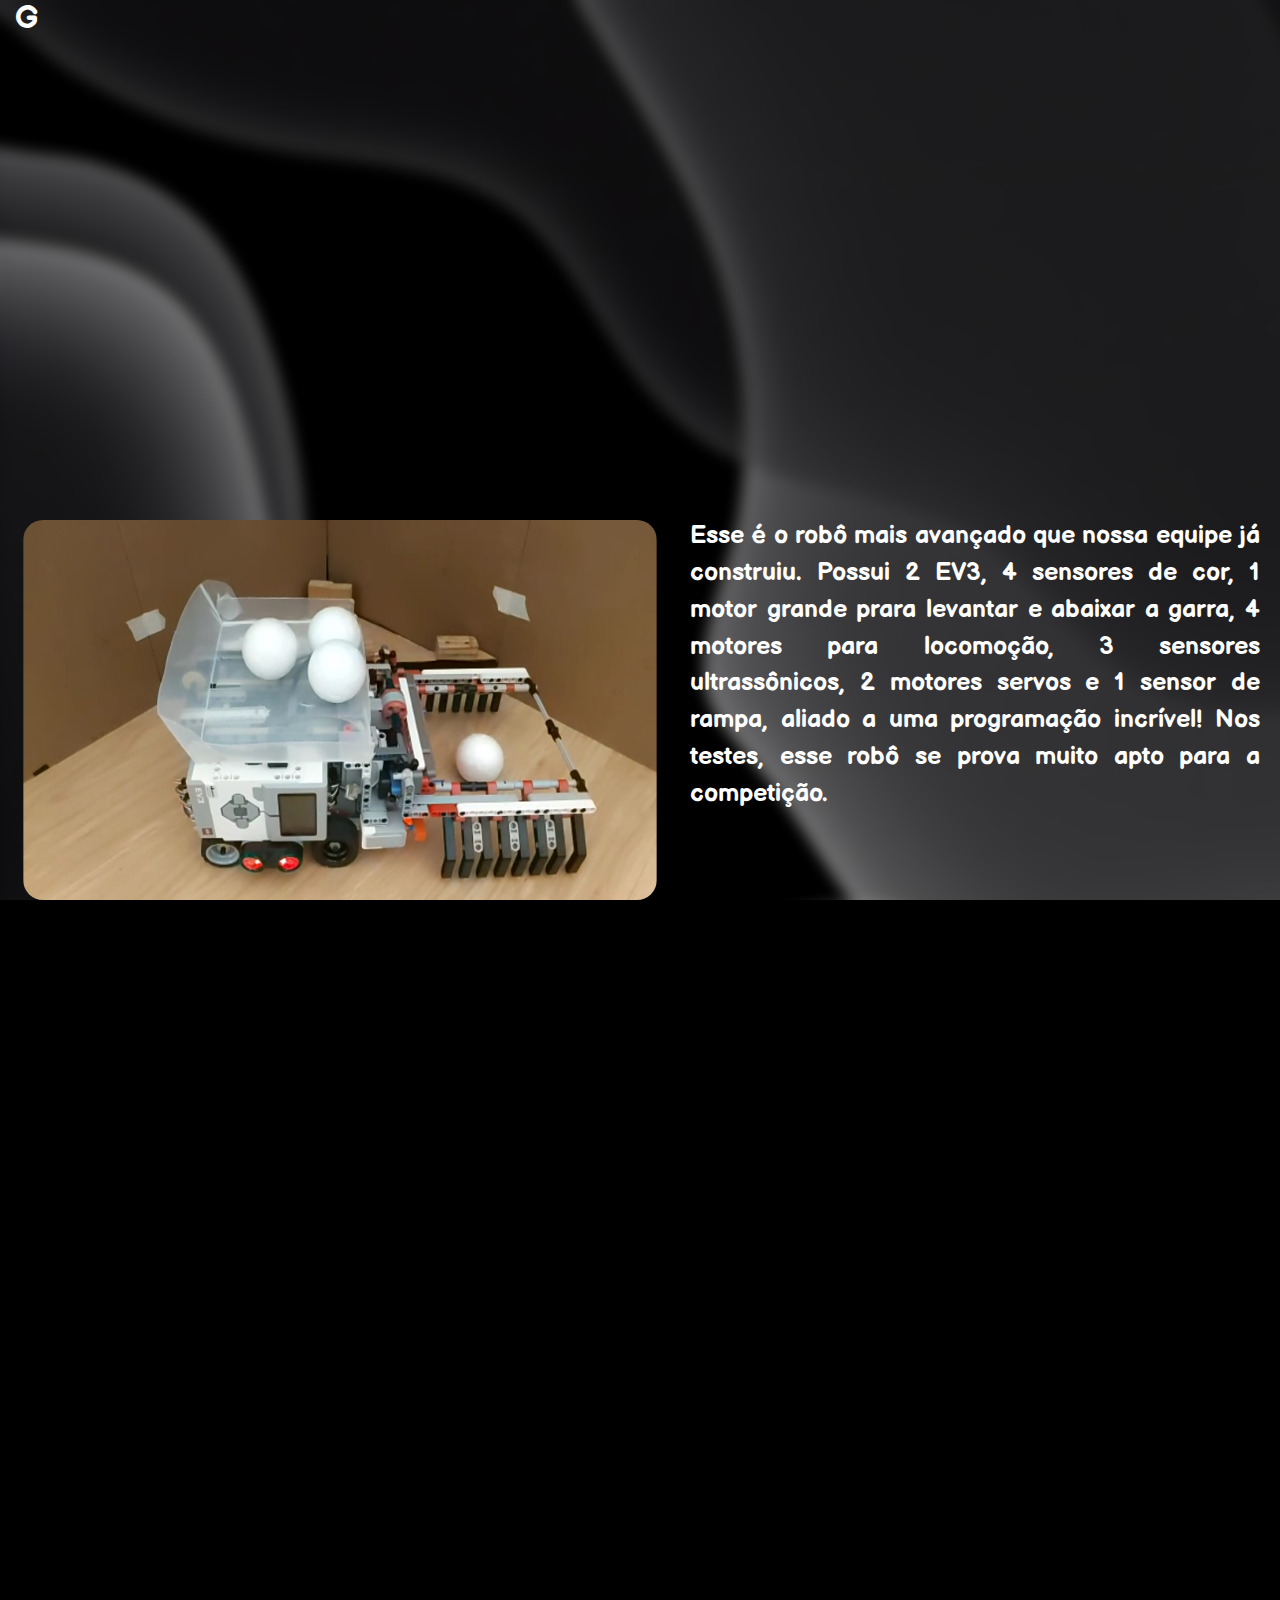
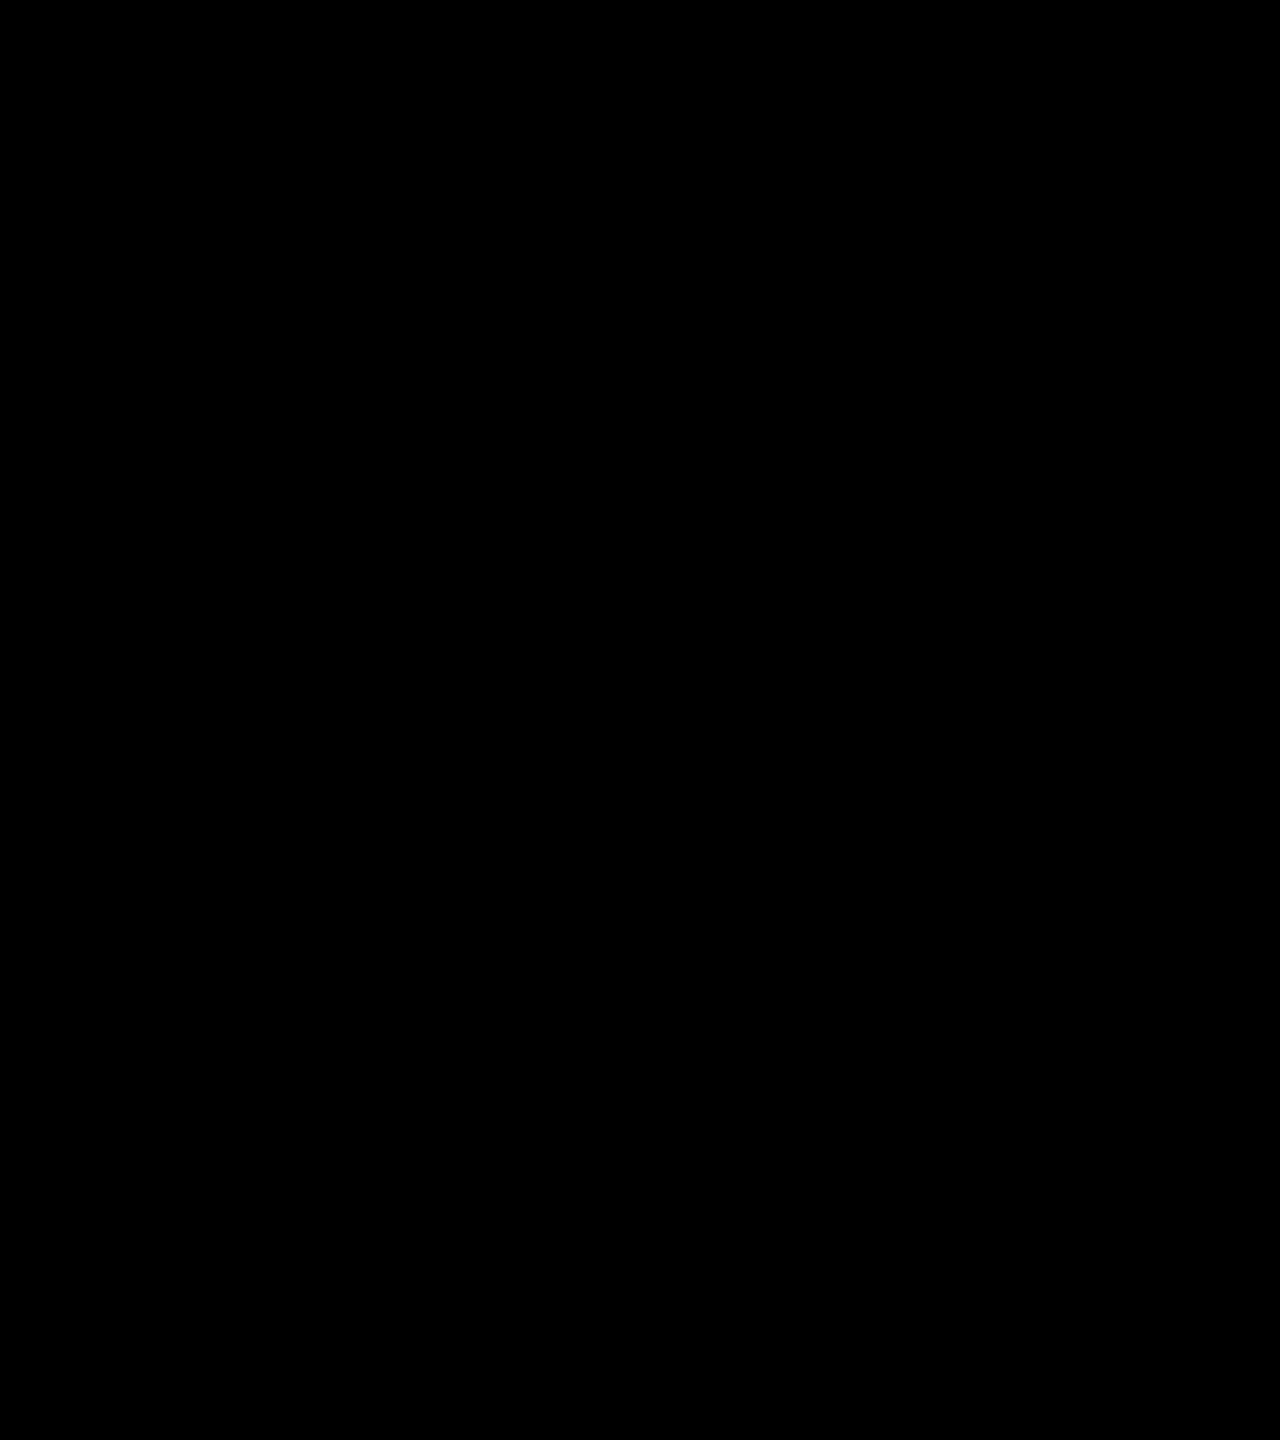
<file: pag/regional2020robo.html>
<!DOCTYPE HTML>
	<head>
		<link rel="stylesheet" type="text/css" href="../estilo.css">
		<link rel="stylesheet" href="../aos.css"/>
		<link href="https://fonts.googleapis.com/css2?family=Balsamiq+Sans:wght@700&family=Karla&family=Roboto&display=swap" rel="stylesheet">
		<link rel="shortcut icon" href="../favicon/favicon.ico">
		<link rel="icon" sizes="16x16 32x32 64x64" href="favicon/favicon.ico">
		<link rel="icon" type="image/png" sizes="196x196" href="../favicon/favicon-192.png">
		<link rel="icon" type="image/png" sizes="160x160" href="../favicon/favicon-160.png">
		<link rel="icon" type="image/png" sizes="96x96" href="../favicon/favicon-96.png">
		<link rel="icon" type="image/png" sizes="64x64" href="../favicon/favicon-64.png">
		<link rel="icon" type="image/png" sizes="32x32" href="../favicon/favicon-32.png">
		<link rel="icon" type="image/png" sizes="16x16" href="../favicon/favicon-16.png">
		<link rel="apple-touch-icon" href="../favicon/favicon-57.png">
		<link rel="apple-touch-icon" sizes="114x114" href="../favicon/favicon-114.png">
		<link rel="apple-touch-icon" sizes="72x72" href="../favicon/favicon-72.png">
		<link rel="apple-touch-icon" sizes="144x144" href="../favicon/favicon-144.png">
		<link rel="apple-touch-icon" sizes="60x60" href="../favicon/favicon-60.png">
		<link rel="apple-touch-icon" sizes="120x120" href="../favicon/favicon-120.png">
		<link rel="apple-touch-icon" sizes="76x76" href="../favicon/favicon-76.png">
		<link rel="apple-touch-icon" sizes="152x152" href="../favicon/favicon-152.png">
		<link rel="apple-touch-icon" sizes="180x180" href="../favicon/favicon-180.png">
		<meta name="msapplication-TileColor" content="#FFFFFF">
		<meta name="msapplication-TileImage" content="/favicon-144.png">
		<meta name="msapplication-config" content="favicon/browserconfig.xml">
		<title>Robô 2020</title>
	</head>
	<body>
		<nav>
			<a class="paginas" href="../index.html">G</a>
		</nav>
		<h1 class="site-title" id="pag">O Robô da Etapa Regional de 2020</h1>
		<div class="conteudo" data-aos="fade-right">
			<img src="../img/5.jpg">
			<h3>Esse é o robô mais avançado que nossa equipe já construiu. Possui 2 EV3, 4 sensores de cor, 1 motor grande prara levantar e abaixar a garra, 4 motores para locomoção, 3 sensores ultrassônicos, 2 motores servos e 1 sensor de rampa, aliado a uma programação incrível! Nos testes, esse robô se prova muito apto para a competição.</h3>
		</div>
		<div class="conteudo2" data-aos="fade-left">
			<h3>Para quem quiser saber mais, pode acessar o nosso canal no Youtube, que está na parte Contatos. Para quem quiser saber mais sobre o estado da OBR em si esse ano, pode acessar a aba "Competições-Regional 2020" e acompanhar a OBR pela suas mídias.</h3>
			<img class="imgrobo2" src="../img/5_2.jpeg">
		</div>
		<section class="result" data-aos="fade-up">		
			<h1 class="subtitle resultado">Resultado</h1>
			<img src="../img/2020.jpg" class="img-resultado" alt="Equipe">
			<h3 class="texto">A etapa Regional 2020 ocorrerá em breve</h3>
		</section>
		<script src="../aos.js"></script>
		<script>
    AOS.init({
    	offset: 200, 
    	duration: 800
    });
  </script>
	</body>
</file>
<file: estilo.css>
/* reset css */
* {
	margin: 0;
	padding: 0;
	box-sizing: border-box;
	list-style: none;
}

html{
	scroll-behavior: smooth;
	overflow-x: hidden;
	width: 100vw;
}

body {
	background-color: black;	
	font-family:'Balsamiq Sans', normal;
	font-size: 12px;
	background-image: url(img/fundo.jpg);
	background-attachment: fixed;
	height: 100vh;
	width: 100vw;
}

@media (min-width: 300px) {
	body{
		font-size: 13px;
	}
	.btn-menu{
	display: none;
	}
}

@media (min-width: 400px) {
	body{
		font-size: 14px;
	}
	.btn-menu{
		display: none;
	}
}

@media (min-width: 600px) {
	body{
		font-size: 16px;
	}
	.btn-menu{
		display: none;
	}
}

@media (min-width: 769px) {
	.btn-menu{
		display: inherit;
	}
	#btn-menu-mobile{
		display: none;
	}
}

@media (min-width: 800px) {
	body{
		font-size: 18px;
	}
	.btn-menu{
		display: inherit;
	}
}

@media (min-width: 1000px) {
	body{
		font-size: 20px;
	}
}

@media (min-width: 1200px) {
	body{
		font-size: 21px;
	}
}

@media (min-width: 1400px) {
	body{
		font-size: 22px;
	}
}

@media (min-width: 1600px) {
	body{
		font-size: 23px;
	}
}

header {
	height: 100vh;
	width: auto;
	display: flex;
	justify-content: center;
	align-items: center;
	background-attachment: fixed;
	opacity: 0;
	animation: running 0.8s header forwards;
}

@keyframes header {
	100%{
	opacity: 1;
	}
}

#btn-menu-mobile{
	color: white;
}

.menu {
	width: 100vw;
	color: white;
	text-decoration: none;
	background-color: #1e1e1e;
	position: fixed;
	top: 0px;
	font-family: 'Karla', sans-serif;
	transition: color, top 0.3s;
	z-index: 2;
	opacity: 0;
	animation: running 0.8s menu forwards;
}

.inicio{
	font-family: 'Balsamiq Sans', cursive;
}

#pagina {
	transition: 0.5s;
}

@keyframes menu {
	100%{
	opacity: 1;
	}
}

.menu ul {
	display: flex;
	justify-content: space-around;
}

.menu li {
	list-style: none;
}

.menu a{
	color: white;
	display: block;
	padding: 15px 50px;
	font-size: 1em;
	transition: background-color 500ms, color 500ms;
}

.site-title {
	color: white;
	text-shadow: 4px 4px black;
	text-align: center;
	font-size: 3em;
	font-family: 'Balsamiq Sans', cursive;	
	transform: scale(0.2) translateY(100vh);
	opacity: 0;
	animation: running 0.5s animacaotitulo forwards;
}

@keyframes animacaotitulo {
	100%{
		transform: scale(1) translateY(0);
	opacity: 1;
	}
}

a {
	text-decoration: none;
	text-decoration-color: black;
	color: white;
	border-radius: 15px;
}

.menu a:active,
.menu a:hover {
	color: black;
	background-color: white;
	border-radius: 15px;
	font-weight: bold;
}

.sidenav {
  	height: 100vh;
  	width: 0;
	color: white;
	text-decoration: none;
	background-color: #1e1e1e;
	position: fixed;
	top: 0px;
	left: 0px;
	overflow-x: hidden;
	font-family: 'Karla', sans-serif;
	transition: color, top 0.3s;
	z-index: 1;
	justify-content: space-between;
  	transition: 0.5s;
	opacity: 0;
	animation: running 0.8s menu forwards;
}

.itens{
	margin-top: 20vh;
}

.sidenav a {
  text-decoration: none;
  font-size: 25px;
  margin-top: 20px;
  padding: 15px 50px;
  text-align: center;
  color: white;
  display: block;
  transition: 0.3s;
  font-family: 'Karla', sans-serif;
}

.sidenav a:active,
.sidenav a:hover {
	color: black;
	background-color: white;
	border-radius: 15px;
	font-weight: bold;
}

.sidenav .closebtn {
  position: absolute;
  padding: 10px 25px;
  margin-top: 0;
  top: 0px;
  right: 0px;
  font-size: 36px;
}



@media screen and (max-height: 450px) {
  .sidenav {padding-top: 15px;}
  .sidenav a {font-size: 18px;}
}

header {
	height: 100vh;
	display: flex;
	justify-content: center;
	align-items: center;
}

.img-equipe {
	transition: 1s;
	transform: scale(1);
	transition: transform 500ms;
}

.img-equipe:active,
.img-equipe:hover {
	transform: scale(1);
}

.quem-somos{
	height: 70vh;
	width: 44vw;
	border-radius: 20px;
	margin-left: 28vw;
	margin-top: 10vh;
	margin-bottom: 10vh;
	justify-content: center;
	align-items: center;
	color: white;
	opacity: 0.2;
	border-top: 1em;
	font-size: 1.2em;
	text-align: center;
	line-height: 2em;
}

.quem-somos img {
	height: auto;
	margin-left: 0;
	margin-top: 4vh;
	width: 40vw;
	transition: 1s;
	transform: scale(0.99);
	transition: transform 500ms;
}

.quem-somos img:active,
.quem-somos img:hover{
	transform: scale(1);
}

.subtitle {
	color: white;
	margin-bottom: 0.3em;
	font-size: 3em;
}

.texto{
	color: white;
	margin-top: 1em;
	font-size: 1.5em;
	margin-bottom: 4em;
	text-align: center;
}

.grid {
	display: grid;
	text-align: center;
}

.text-white{
	color: white;
}

.espaco{
	height: 25vh;
	width: 100vw;
}

.nome{
	padding: 2em;
	color: white;
	size: 3em;
	align-items: right;
}

.cada-um{
	color: white;
}

.cada-um h2{
	font-size: 1.5em;
}

.cada-um h3{
	font-size: 1em;
}

.cada-um .grid{
	display: grid;
	gap: 2em;
	height: 100vh;
}

@media (min-width: 690px) {
	.cada-um .grid{
		grid-template-columns: 300px 300px;
		text-align: center;
		margin-left: 8vw;
	}
}

@media (min-width: 860px) {
	.cada-um .grid{
		grid-template-columns: 250px 250px 250px;
		justify-content: space-around;
		margin-left: 0;
	}
}

.cada-um figure{
	text-align: center;
}

.imagem{
	width: 200px;
	height: 200px;
	transition: 1s;
	transform: scale(0.99);
	transition: transform 500ms;
}

.imagem:active,
.imagem:hover{
	transform: scale(1);
}

.todos img{
	width: 80vw;
	height: auto;
}

.robos{
	text-align: center;
	display: grid;
}

@media (min-width: 1000px) {
	.todos .robos{
		grid-template-columns: 500px 500px;
		justify-content: space-around;
	}
	.todos img{
		width: 30vw;
		height: auto;
	}
}

.robos h2{
	color: white;
}

.primeira{
	transition: 1s;
	transform: scale(0.9);
	transition: transform 100ms;	
	background-color: none;
}

.primeira:active,
.primeira:hover {
	transform: scale(0.98);
}

.segunda{
	transition: 1s;
	transform: scale(0.9);
	transition: transform 100ms;	
	background-color: none;

}

.segunda:active,
.segunda:hover {
	transform: scale(0.98);
}

.terceira{
	transition: 1s;
	transform: scale(0.9);
	transition: transform 100ms;	
	background-color: none;

}

.terceira:active,
.terceira:hover {
	transform: scale(0.98);
}

.quarta{
	transition: 1s;
	transform: scale(0.9);
	transition: transform 100ms;	
	background-color: none;

}

.quarta:active,
.quarta:hover {
	transform: scale(0.98);
}

.quinta{
	text-align: center;
	justify-content: center;
}

.diferente{
	transition: 1s;
	transform: scale(0.9);
	transition: transform 100ms;	
	background-color: none;
	text-align: center;
	width: 100vw;
	justify-content: center;
}

.diferente:active,
.diferente:hover {
	transform: scale(0.98);
}

.quinta h2{
	color: white;
	text-align: center;
}

.todos h2{
	margin-bottom: 50px;
	margin-top: 0px;
}

.subtitle2{
	color: white;
	margin-bottom: 0px;
	margin-top: 80vh;
	font-size: 3em;
	text-align: center;
	height: 100vh;
	align-content: center;
	text-align: center;
}

.contato{
	color: white;
	text-decoration: none;
	background-color: none;
	width: 90vw;
	margin-bottom: 5vh;
	margin-top: 40px;
	font-family: 'Karla', sans-serif;
	z-index: 1;
}

.contato ul {
	display: flex;
	justify-content: center;
	width: 100vw;
}

.contato li {
	list-style: none;
}

.contato a {
	color: white;
	display: block;
	padding: 15px 50px;
	font-size: 1em;
	transition: background-color 1s, color 1s;
}

.imagemm{
	height: 40px;
	width: auto;
	border-radius: 0px;
	transition: 1s;
	transform: scale(0.9);
	transition: transform 500ms;
	position: relative;
}

.imagemm:active,
.imagemm:hover{
	transform: scale(1);
}

.youtube{
	height: 40px;
	width: auto;
	border-radius: 0px;
	transition: 1s;
	transform: scale(0.9);
	transition: transform 500ms;
}

.youtube:active,
.youtube:hover{
	transform: scale(1);
}

.subtitle3{
	color: white;
	margin-top: 30vh;
	margin-bottom: 20vh;
	font-size: 3em;
	text-align: center;
	align-content: center;
	text-align: center;
}

.facebook{
	height: 40px;
	width: auto;
	border-left: 0;
	border-radius: 0px;
	transition: 1s;
	transform: scale(0.9);
	transition: transform 500ms;
}


.facebook:active,
.facebook:hover{
	transform: scale(1);
}

.diferente{
align-content: center;
}

/* Páginas */

#pag {
	text-align: center;
	margin-top: 45vh;
}

.conteudo {
	color: white;
	height: 100vh;
}

.conteudo img {
	height: 30vw;
	width: 50vw;
	position: center;
	margin-left: 23vw;
	margin-bottom: 8vh;
	transition: 1s;
	transform: scale(0.99);
	transition: transform 500ms;
}

.conteudo img:active,
.conteudo img:hover{
	transform: scale(1);
}

.conteudo h3{
	margin-left: 30px;
	margin-right: 20px;
	justify-content: center;
	text-align: justify;
	line-height: 1.5em;
	}

@media (min-width: 800px) {
	.conteudo img {
	height: 30vw;
	width: 50vw;
	position: center;
	margin-left: 20px;
	}
	.conteudo {
	display: flex;
	}
}

img{
	border-radius: 20px;
	z-index: 0;
}

.paginas {
	font-family: 'Balsamiq Sans', cursive;
	font-weight: bold;
	font-size: 1.5em;
	margin-top: 20px;
	padding: 5px 15px;
	transition: all 500ms;
}

.paginas:active,
.paginas:hover{
	color: black;
	background-color: white;
	border-radius: 15px;
	font-weight: bold;
	transition: all 500ms;
}

.conteudo2{
	color: white;
	height: 100vh;
}

.conteudo2 img {
	height: 30vw;
	width: 50vw;
	margin-left: 23vw;
	margin-top: 8vh;
}

.conteudo2 h3{
	margin-left: 30px;
	margin-right: 20px;
	justify-content: center;
	text-align: justify;
	line-height: 1.5em;
}

@media (min-width: 800px) {
	.conteudo2 img {
	height: 30vw;
	width: 50vw;
	position: center;
	margin-right: 20px;
	margin-left: 20px;
	margin-top: 0px;
	}
	.conteudo2 {
	display: flex;
	}
}

.imgrobo2 {
	margin-right: 0px;
	transition: 1s;
	transform: scale(0.99);
	transition: transform 500ms;
}

.imgrobo2:active,
.imgrobo2:hover{
	transform: scale(1);
}

.resultado{
	text-align: center;
	justify-content: center;
	align-items: center;
}

.img-resultado {
	transition: 1s;
	transform: scale(0.99);
	transition: transform 500ms;
	margin-left: 18vw;
}

.img-resultado:active,
.img-resultado:hover {
	transform: scale(1);
}

.result{
	padding: 1em;
	height: 10vh;
	justify-content: center;
	align-items: center;
	margin-bottom: 19em;
}

.result img{	
	height: auto;
	width: 60vw;
	position: center;
}
</file>
